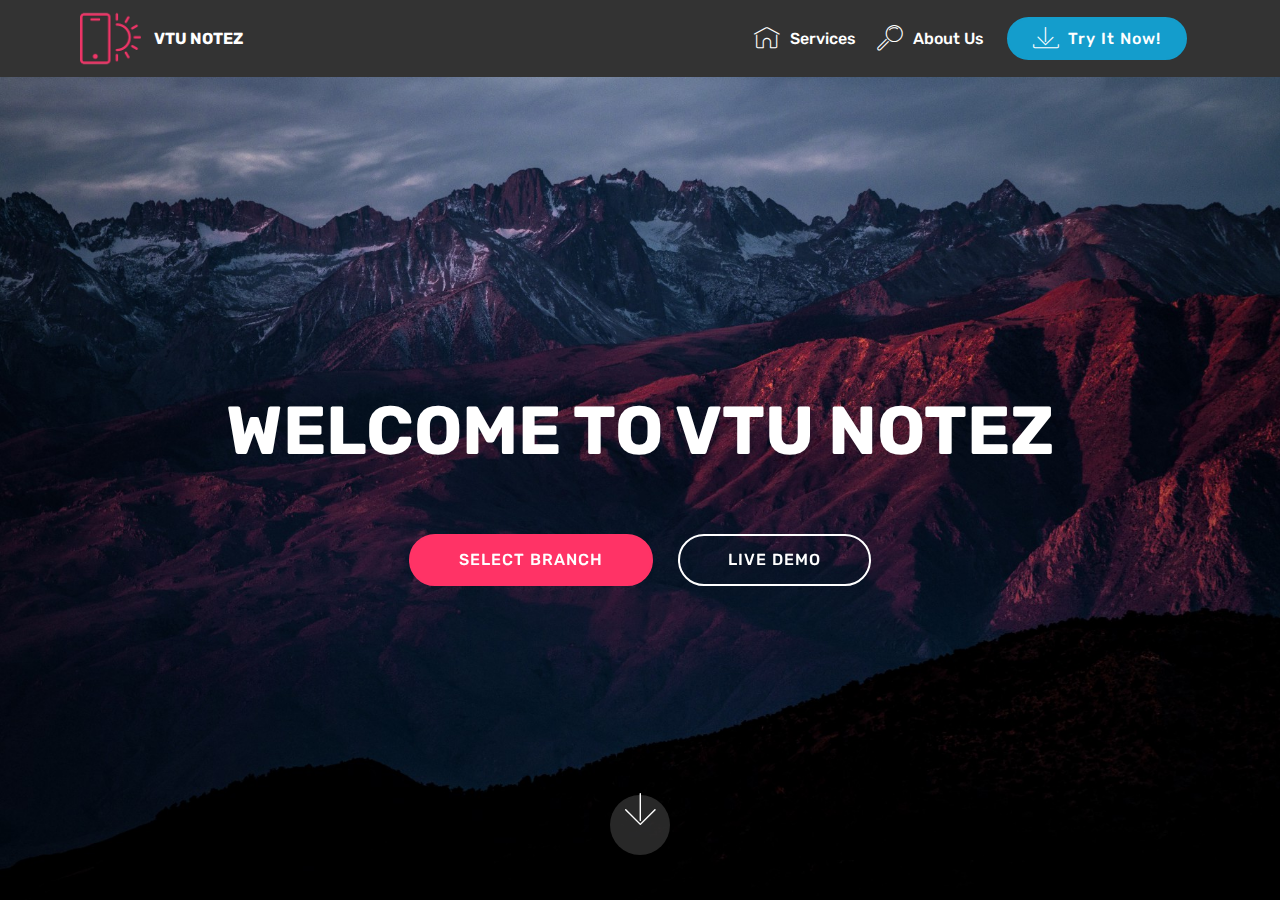
<file: index.html>
<!DOCTYPE html>
<html>
<head>
  <!-- Site made with Mobirise Website Builder v4.4.0, https://mobirise.com -->
  <meta charset="UTF-8">
  <meta http-equiv="X-UA-Compatible" content="IE=edge">
  <meta name="generator" content="Mobirise v4.4.0, mobirise.com">
  <meta name="viewport" content="width=device-width, initial-scale=1">
  <link rel="shortcut icon" href="assets/images/logo2.png" type="image/x-icon">
  <meta name="description" content="">
  <title>Home</title>
  <link rel="stylesheet" href="assets/web/assets/mobirise-icons/mobirise-icons.css">
  <link rel="stylesheet" href="assets/tether/tether.min.css">
  <link rel="stylesheet" href="assets/bootstrap/css/bootstrap.min.css">
  <link rel="stylesheet" href="assets/bootstrap/css/bootstrap-grid.min.css">
  <link rel="stylesheet" href="assets/bootstrap/css/bootstrap-reboot.min.css">
  <link rel="stylesheet" href="assets/dropdown/css/style.css">
  <link rel="stylesheet" href="assets/theme/css/style.css">
  <link rel="stylesheet" href="assets/mobirise/css/mbr-additional.css" type="text/css">
  
  
  
</head>
<body>
<section class="menu cid-qHzrGza7U2" once="menu" id="menu1-e" data-rv-view="165">

    

    <nav class="navbar navbar-expand beta-menu navbar-dropdown align-items-center navbar-fixed-top navbar-toggleable-sm">
        <button class="navbar-toggler navbar-toggler-right" type="button" data-toggle="collapse" data-target="#navbarSupportedContent" aria-controls="navbarSupportedContent" aria-expanded="false" aria-label="Toggle navigation">
            <div class="hamburger">
                <span></span>
                <span></span>
                <span></span>
                <span></span>
            </div>
        </button>
        <div class="menu-logo">
            <div class="navbar-brand">
                <span class="navbar-logo">
                    <a href="https://mobirise.com">
                         <img src="assets/images/logo2.png" alt="Mobirise" media-simple="true" style="height: 3.8rem;">
                    </a>
                </span>
                <span class="navbar-caption-wrap"><a class="navbar-caption text-white display-4" href="https://mobirise.com">VTU NOTEZ</a></span>
            </div>
        </div>
        <div class="collapse navbar-collapse" id="navbarSupportedContent">
            <ul class="navbar-nav nav-dropdown" data-app-modern-menu="true">
                <li class="nav-item">
                    <a class="nav-link link text-white display-4" href="https://mobirise.com">
                        <span class="mbri-home mbr-iconfont mbr-iconfont-btn"></span>
                        Services
                    </a>
                </li>
                <li class="nav-item">
                    <a class="nav-link link text-white display-4" href="https://mobirise.com">
                        <span class="mbri-search mbr-iconfont mbr-iconfont-btn"></span>
                        About Us
                    </a>
                </li>
            </ul>
            <div class="navbar-buttons mbr-section-btn">
                <a class="btn btn-sm btn-primary display-4" href="https://mobirise.com">
                    <span class="mbri-save mbr-iconfont mbr-iconfont-btn "></span>
                    Try It Now!
                </a>
            </div>
        </div>
    </nav>
</section>

<section class="engine"><a href="https://mobirise.co/f">free bootstrap builder</a></section><section class="cid-qHzrGzGpA4 mbr-fullscreen mbr-parallax-background" id="header2-f" data-rv-view="167">

    

    

    <div class="container align-center">
        <div class="row justify-content-md-center">
            <div class="mbr-white col-md-10">
                <h1 class="mbr-section-title mbr-bold pb-3 mbr-fonts-style display-1">
                    <br>WELCOME TO VTU NOTEZ</h1>
                
                <p class="mbr-text pb-3 mbr-fonts-style display-5"></p>
                <div class="mbr-section-btn"><a class="btn btn-md btn-secondary display-4" href="https://mobirise.com">SELECT BRANCH</a>
                    <a class="btn btn-md btn-white-outline display-4" href="https://mobirise.com">LIVE DEMO</a></div>
            </div>
        </div>
    </div>
    <div class="mbr-arrow hidden-sm-down" aria-hidden="true">
        <a href="#next">
            <i class="mbri-down mbr-iconfont"></i>
        </a>
    </div>
</section>


  <script src="assets/web/assets/jquery/jquery.min.js"></script>
  <script src="assets/popper/popper.min.js"></script>
  <script src="assets/tether/tether.min.js"></script>
  <script src="assets/bootstrap/js/bootstrap.min.js"></script>
  <script src="assets/smooth-scroll/smooth-scroll.js"></script>
  <script src="assets/dropdown/js/script.min.js"></script>
  <script src="assets/touch-swipe/jquery.touch-swipe.min.js"></script>
  <script src="assets/jarallax/jarallax.min.js"></script>
  <script src="assets/theme/js/script.js"></script>
  
  
</body>
</html>
</file>
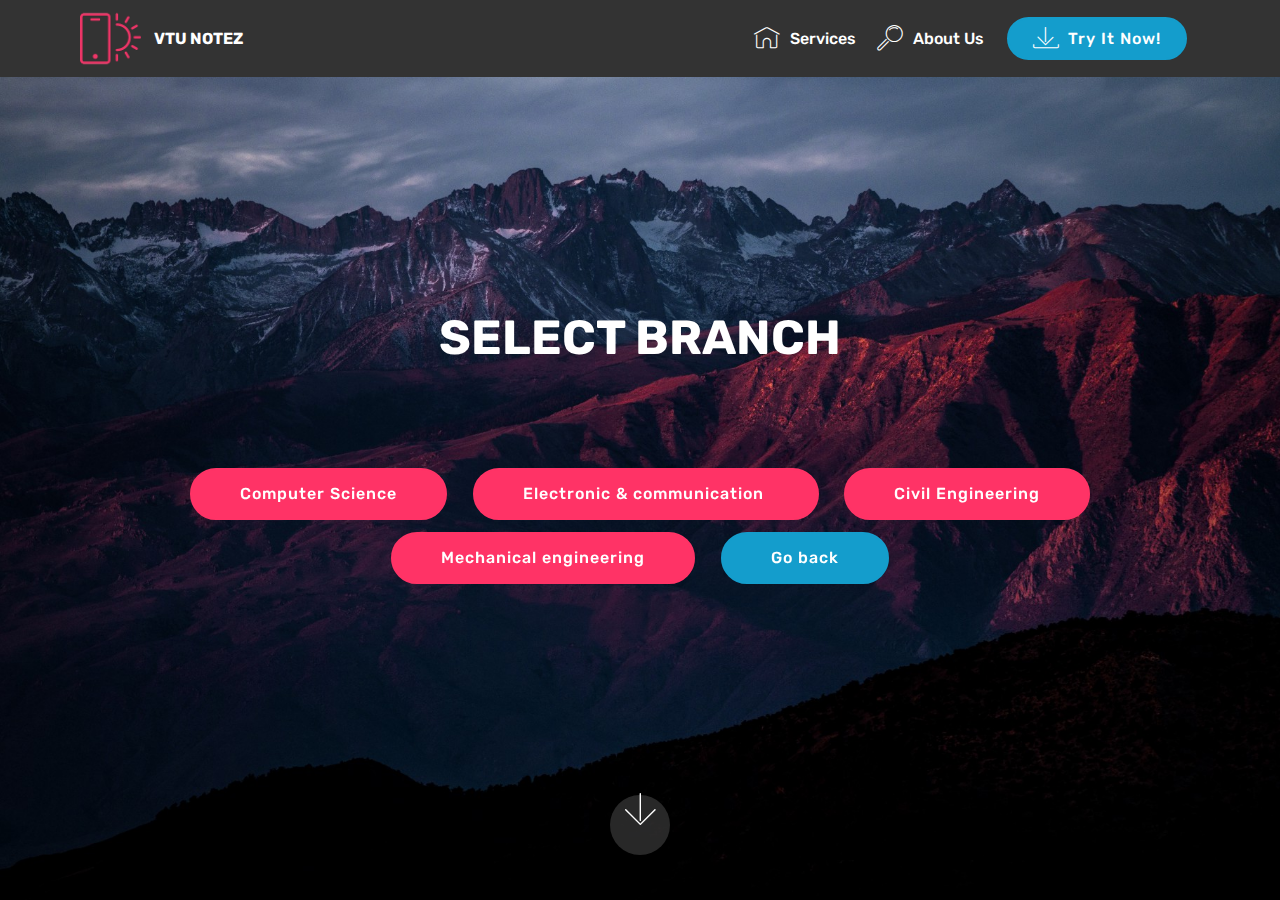
<file: page1.html>
<!DOCTYPE html>
<html>
<head>
  <!-- Site made with Mobirise Website Builder v4.4.0, https://mobirise.com -->
  <meta charset="UTF-8">
  <meta http-equiv="X-UA-Compatible" content="IE=edge">
  <meta name="generator" content="Mobirise v4.4.0, mobirise.com">
  <meta name="viewport" content="width=device-width, initial-scale=1">
  <link rel="shortcut icon" href="assets/images/logo2.png" type="image/x-icon">
  <meta name="description" content="Web Maker Description">
  <title>BRANCH</title>
  <link rel="stylesheet" href="assets/web/assets/mobirise-icons/mobirise-icons.css">
  <link rel="stylesheet" href="assets/tether/tether.min.css">
  <link rel="stylesheet" href="assets/bootstrap/css/bootstrap.min.css">
  <link rel="stylesheet" href="assets/bootstrap/css/bootstrap-grid.min.css">
  <link rel="stylesheet" href="assets/bootstrap/css/bootstrap-reboot.min.css">
  <link rel="stylesheet" href="assets/dropdown/css/style.css">
  <link rel="stylesheet" href="assets/theme/css/style.css">
  <link rel="stylesheet" href="assets/mobirise/css/mbr-additional.css" type="text/css">
  
  
  
</head>
<body>
<section class="menu cid-qHzrGza7U2" once="menu" id="menu1-h" data-rv-view="170">

    

    <nav class="navbar navbar-expand beta-menu navbar-dropdown align-items-center navbar-fixed-top navbar-toggleable-sm">
        <button class="navbar-toggler navbar-toggler-right" type="button" data-toggle="collapse" data-target="#navbarSupportedContent" aria-controls="navbarSupportedContent" aria-expanded="false" aria-label="Toggle navigation">
            <div class="hamburger">
                <span></span>
                <span></span>
                <span></span>
                <span></span>
            </div>
        </button>
        <div class="menu-logo">
            <div class="navbar-brand">
                <span class="navbar-logo">
                    <a href="https://mobirise.com">
                         <img src="assets/images/logo2.png" alt="Mobirise" media-simple="true" style="height: 3.8rem;">
                    </a>
                </span>
                <span class="navbar-caption-wrap"><a class="navbar-caption text-white display-4" href="https://mobirise.com">VTU NOTEZ</a></span>
            </div>
        </div>
        <div class="collapse navbar-collapse" id="navbarSupportedContent">
            <ul class="navbar-nav nav-dropdown" data-app-modern-menu="true">
                <li class="nav-item">
                    <a class="nav-link link text-white display-4" href="https://mobirise.com">
                        <span class="mbri-home mbr-iconfont mbr-iconfont-btn"></span>
                        Services
                    </a>
                </li>
                <li class="nav-item">
                    <a class="nav-link link text-white display-4" href="https://mobirise.com">
                        <span class="mbri-search mbr-iconfont mbr-iconfont-btn"></span>
                        About Us
                    </a>
                </li>
            </ul>
            <div class="navbar-buttons mbr-section-btn">
                <a class="btn btn-sm btn-primary display-4" href="https://mobirise.com">
                    <span class="mbri-save mbr-iconfont mbr-iconfont-btn "></span>
                    Try It Now!
                </a>
            </div>
        </div>
    </nav>
</section>

<section class="engine"><a href="https://mobirise.co/c">web site maker</a></section><section class="cid-qHztSk44cO mbr-fullscreen mbr-parallax-background" id="header2-k" data-rv-view="172">

    

    

    <div class="container align-center">
        <div class="row justify-content-md-center">
            <div class="mbr-white col-md-10">
                <h1 class="mbr-section-title mbr-bold pb-3 mbr-fonts-style display-2">SELECT BRANCH</h1>
                
                <p class="mbr-text pb-3 mbr-fonts-style display-5">&nbsp;</p>
                <div class="mbr-section-btn"><a class="btn btn-md btn-secondary display-4" href="page2.html">Computer Science</a> <a class="btn btn-md btn-secondary display-4" href="page3.html">Electronic &amp; communication&nbsp;</a> <a class="btn btn-md btn-secondary display-4" href="page4.html">Civil Engineering</a>
                    <a class="btn btn-md btn-secondary display-4" href="page5.html">Mechanical engineering</a> <a class="btn btn-md btn-primary display-4" href="index.html">Go back</a></div>
            </div>
        </div>
    </div>
    <div class="mbr-arrow hidden-sm-down" aria-hidden="true">
        <a href="#next">
            <i class="mbri-down mbr-iconfont"></i>
        </a>
    </div>
</section>


  <script src="assets/web/assets/jquery/jquery.min.js"></script>
  <script src="assets/popper/popper.min.js"></script>
  <script src="assets/tether/tether.min.js"></script>
  <script src="assets/bootstrap/js/bootstrap.min.js"></script>
  <script src="assets/smooth-scroll/smooth-scroll.js"></script>
  <script src="assets/dropdown/js/script.min.js"></script>
  <script src="assets/touch-swipe/jquery.touch-swipe.min.js"></script>
  <script src="assets/jarallax/jarallax.min.js"></script>
  <script src="assets/theme/js/script.js"></script>
  
  
</body>
</html>
</file>
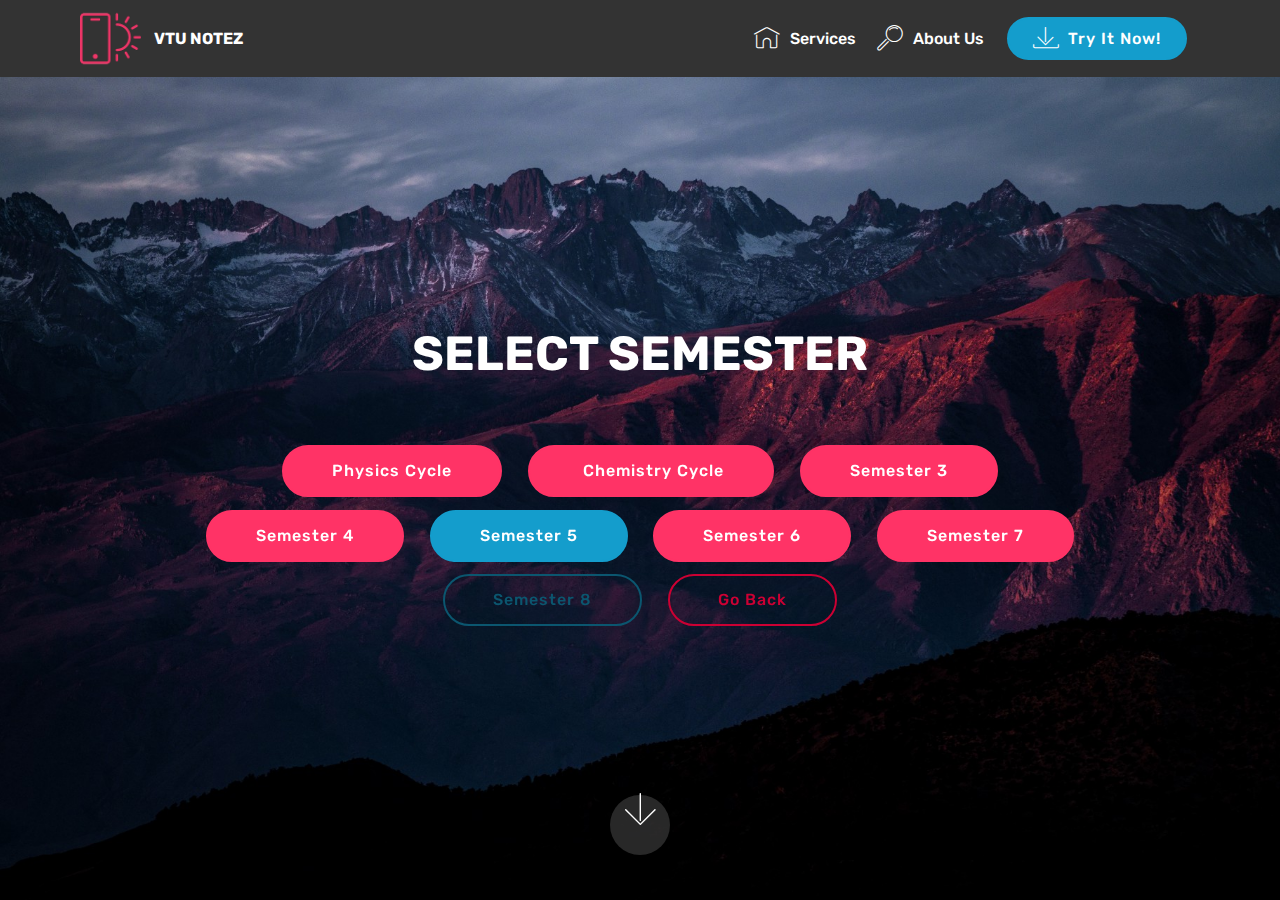
<file: page2.html>
<!DOCTYPE html>
<html>
<head>
  <!-- Site made with Mobirise Website Builder v4.4.0, https://mobirise.com -->
  <meta charset="UTF-8">
  <meta http-equiv="X-UA-Compatible" content="IE=edge">
  <meta name="generator" content="Mobirise v4.4.0, mobirise.com">
  <meta name="viewport" content="width=device-width, initial-scale=1">
  <link rel="shortcut icon" href="assets/images/logo2.png" type="image/x-icon">
  <meta name="description" content="Web Page Maker Description">
  <title>sem-&gt; computer science</title>
  <link rel="stylesheet" href="assets/web/assets/mobirise-icons/mobirise-icons.css">
  <link rel="stylesheet" href="assets/tether/tether.min.css">
  <link rel="stylesheet" href="assets/bootstrap/css/bootstrap.min.css">
  <link rel="stylesheet" href="assets/bootstrap/css/bootstrap-grid.min.css">
  <link rel="stylesheet" href="assets/bootstrap/css/bootstrap-reboot.min.css">
  <link rel="stylesheet" href="assets/dropdown/css/style.css">
  <link rel="stylesheet" href="assets/theme/css/style.css">
  <link rel="stylesheet" href="assets/mobirise/css/mbr-additional.css" type="text/css">
  
  
  
</head>
<body>
<section class="menu cid-qHzrGza7U2" once="menu" id="menu1-n" data-rv-view="175">

    

    <nav class="navbar navbar-expand beta-menu navbar-dropdown align-items-center navbar-fixed-top navbar-toggleable-sm">
        <button class="navbar-toggler navbar-toggler-right" type="button" data-toggle="collapse" data-target="#navbarSupportedContent" aria-controls="navbarSupportedContent" aria-expanded="false" aria-label="Toggle navigation">
            <div class="hamburger">
                <span></span>
                <span></span>
                <span></span>
                <span></span>
            </div>
        </button>
        <div class="menu-logo">
            <div class="navbar-brand">
                <span class="navbar-logo">
                    <a href="https://mobirise.com">
                         <img src="assets/images/logo2.png" alt="Mobirise" media-simple="true" style="height: 3.8rem;">
                    </a>
                </span>
                <span class="navbar-caption-wrap"><a class="navbar-caption text-white display-4" href="https://mobirise.com">VTU NOTEZ</a></span>
            </div>
        </div>
        <div class="collapse navbar-collapse" id="navbarSupportedContent">
            <ul class="navbar-nav nav-dropdown" data-app-modern-menu="true">
                <li class="nav-item">
                    <a class="nav-link link text-white display-4" href="https://mobirise.com">
                        <span class="mbri-home mbr-iconfont mbr-iconfont-btn"></span>
                        Services
                    </a>
                </li>
                <li class="nav-item">
                    <a class="nav-link link text-white display-4" href="https://mobirise.com">
                        <span class="mbri-search mbr-iconfont mbr-iconfont-btn"></span>
                        About Us
                    </a>
                </li>
            </ul>
            <div class="navbar-buttons mbr-section-btn">
                <a class="btn btn-sm btn-primary display-4" href="https://mobirise.com">
                    <span class="mbri-save mbr-iconfont mbr-iconfont-btn "></span>
                    Try It Now!
                </a>
            </div>
        </div>
    </nav>
</section>

<section class="engine"><a href="https://mobirise.co/h">make your own website</a></section><section class="cid-qHzzl4LTta mbr-fullscreen mbr-parallax-background" id="header2-q" data-rv-view="177">

    

    

    <div class="container align-center">
        <div class="row justify-content-md-center">
            <div class="mbr-white col-md-10">
                <h1 class="mbr-section-title mbr-bold pb-3 mbr-fonts-style display-2"><br>SELECT SEMESTER</h1>
                
                <p class="mbr-text pb-3 mbr-fonts-style display-5"></p>
                <div class="mbr-section-btn"><a class="btn btn-md btn-secondary display-4" href="assets/files/CSE-VII-OBJECT-ORIENTED-MODELING-AND-DESIGN-06CS71-NOTES.pdf">Physics Cycle</a> <a class="btn btn-md btn-secondary display-4" href="https://mobirise.com">&nbsp;Chemistry Cycle</a> <a class="btn btn-md btn-secondary display-4" href="https://mobirise.com">Semester 3</a> <a class="btn btn-md btn-secondary display-4" href="https://mobirise.com">Semester 4</a> <a class="btn btn-md btn-primary display-4" href="https://mobirise.com">Semester 5</a> <a class="btn btn-md btn-secondary display-4" href="https://mobirise.com">Semester 6</a> <a class="btn btn-md btn-secondary display-4" href="https://mobirise.com">Semester 7</a>
                    <a class="btn btn-md btn-primary-outline display-4" href="https://mobirise.com">Semester 8</a> <a class="btn btn-md btn-secondary-outline display-4" href="page1.html">Go Back</a></div>
            </div>
        </div>
    </div>
    <div class="mbr-arrow hidden-sm-down" aria-hidden="true">
        <a href="#next">
            <i class="mbri-down mbr-iconfont"></i>
        </a>
    </div>
</section>


  <script src="assets/web/assets/jquery/jquery.min.js"></script>
  <script src="assets/popper/popper.min.js"></script>
  <script src="assets/tether/tether.min.js"></script>
  <script src="assets/bootstrap/js/bootstrap.min.js"></script>
  <script src="assets/smooth-scroll/smooth-scroll.js"></script>
  <script src="assets/dropdown/js/script.min.js"></script>
  <script src="assets/touch-swipe/jquery.touch-swipe.min.js"></script>
  <script src="assets/jarallax/jarallax.min.js"></script>
  <script src="assets/theme/js/script.js"></script>
  
  
</body>
</html>
</file>
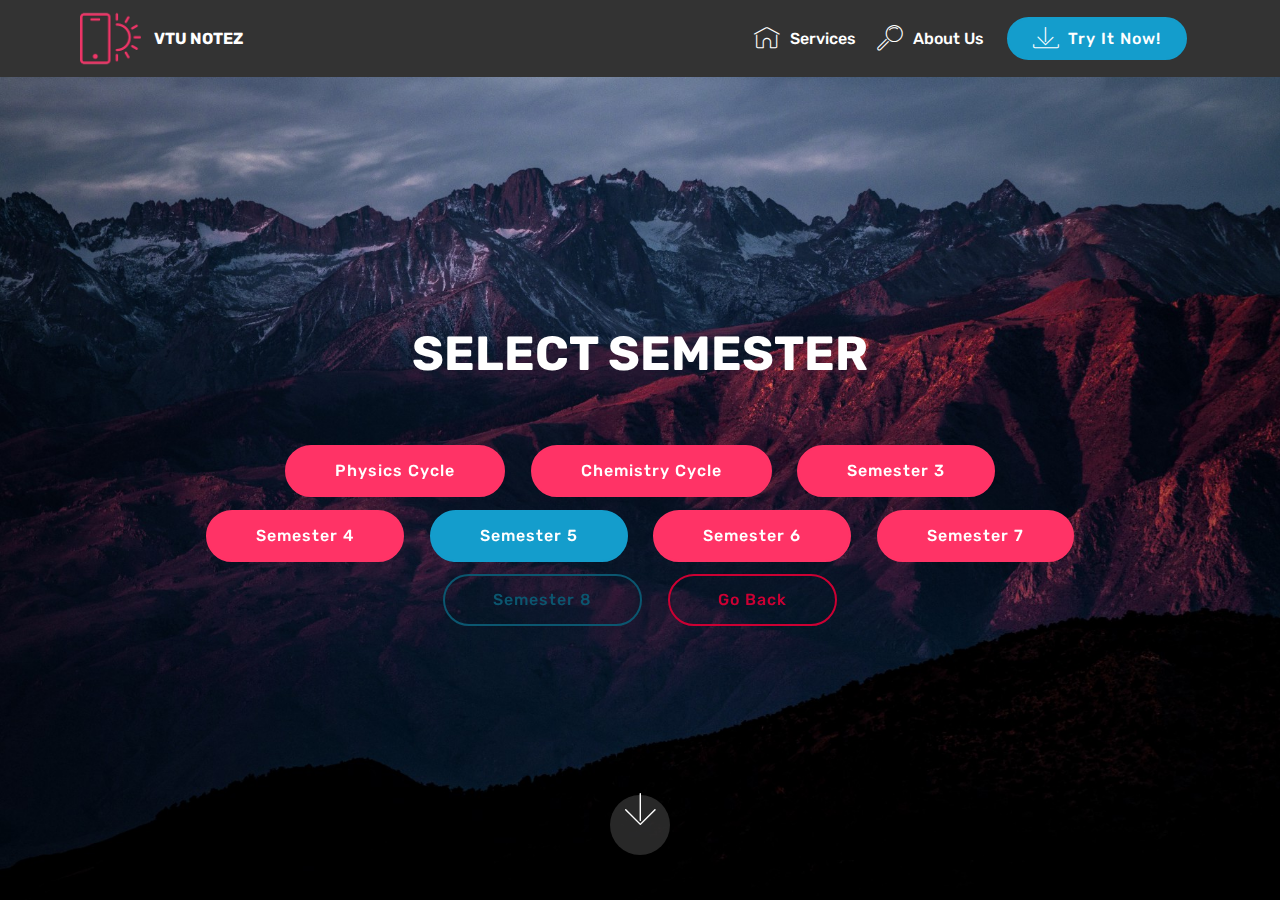
<file: page3.html>
<!DOCTYPE html>
<html>
<head>
  <!-- Site made with Mobirise Website Builder v4.4.0, https://mobirise.com -->
  <meta charset="UTF-8">
  <meta http-equiv="X-UA-Compatible" content="IE=edge">
  <meta name="generator" content="Mobirise v4.4.0, mobirise.com">
  <meta name="viewport" content="width=device-width, initial-scale=1">
  <link rel="shortcut icon" href="assets/images/logo2.png" type="image/x-icon">
  <meta name="description" content="Web Page Maker Description">
  <title>sem-&gt;electronics engineering</title>
  <link rel="stylesheet" href="assets/web/assets/mobirise-icons/mobirise-icons.css">
  <link rel="stylesheet" href="assets/tether/tether.min.css">
  <link rel="stylesheet" href="assets/bootstrap/css/bootstrap.min.css">
  <link rel="stylesheet" href="assets/bootstrap/css/bootstrap-grid.min.css">
  <link rel="stylesheet" href="assets/bootstrap/css/bootstrap-reboot.min.css">
  <link rel="stylesheet" href="assets/dropdown/css/style.css">
  <link rel="stylesheet" href="assets/theme/css/style.css">
  <link rel="stylesheet" href="assets/mobirise/css/mbr-additional.css" type="text/css">
  
  
  
</head>
<body>
<section class="menu cid-qHzrGza7U2" once="menu" id="menu1-r" data-rv-view="180">

    

    <nav class="navbar navbar-expand beta-menu navbar-dropdown align-items-center navbar-fixed-top navbar-toggleable-sm">
        <button class="navbar-toggler navbar-toggler-right" type="button" data-toggle="collapse" data-target="#navbarSupportedContent" aria-controls="navbarSupportedContent" aria-expanded="false" aria-label="Toggle navigation">
            <div class="hamburger">
                <span></span>
                <span></span>
                <span></span>
                <span></span>
            </div>
        </button>
        <div class="menu-logo">
            <div class="navbar-brand">
                <span class="navbar-logo">
                    <a href="https://mobirise.com">
                         <img src="assets/images/logo2.png" alt="Mobirise" media-simple="true" style="height: 3.8rem;">
                    </a>
                </span>
                <span class="navbar-caption-wrap"><a class="navbar-caption text-white display-4" href="https://mobirise.com">VTU NOTEZ</a></span>
            </div>
        </div>
        <div class="collapse navbar-collapse" id="navbarSupportedContent">
            <ul class="navbar-nav nav-dropdown" data-app-modern-menu="true">
                <li class="nav-item">
                    <a class="nav-link link text-white display-4" href="https://mobirise.com">
                        <span class="mbri-home mbr-iconfont mbr-iconfont-btn"></span>
                        Services
                    </a>
                </li>
                <li class="nav-item">
                    <a class="nav-link link text-white display-4" href="https://mobirise.com">
                        <span class="mbri-search mbr-iconfont mbr-iconfont-btn"></span>
                        About Us
                    </a>
                </li>
            </ul>
            <div class="navbar-buttons mbr-section-btn">
                <a class="btn btn-sm btn-primary display-4" href="https://mobirise.com">
                    <span class="mbri-save mbr-iconfont mbr-iconfont-btn "></span>
                    Try It Now!
                </a>
            </div>
        </div>
    </nav>
</section>

<section class="engine"><a href="https://mobirise.co/m">bootstrap table</a></section><section class="cid-qHzzl4LTta mbr-fullscreen mbr-parallax-background" id="header2-s" data-rv-view="182">

    

    

    <div class="container align-center">
        <div class="row justify-content-md-center">
            <div class="mbr-white col-md-10">
                <h1 class="mbr-section-title mbr-bold pb-3 mbr-fonts-style display-2"><br>SELECT SEMESTER</h1>
                
                <p class="mbr-text pb-3 mbr-fonts-style display-5"></p>
                <div class="mbr-section-btn"><a class="btn btn-md btn-secondary display-4" href="https://mobirise.com">Physics Cycle</a> <a class="btn btn-md btn-secondary display-4" href="https://mobirise.com">Chemistry Cycle</a> <a class="btn btn-md btn-secondary display-4" href="https://mobirise.com">Semester 3</a> <a class="btn btn-md btn-secondary display-4" href="https://mobirise.com">Semester 4</a> <a class="btn btn-md btn-primary display-4" href="https://mobirise.com">Semester 5</a> <a class="btn btn-md btn-secondary display-4" href="https://mobirise.com">Semester 6</a> <a class="btn btn-md btn-secondary display-4" href="https://mobirise.com">Semester 7</a>
                    <a class="btn btn-md btn-primary-outline display-4" href="https://mobirise.com">Semester 8</a> <a class="btn btn-md btn-secondary-outline display-4" href="page1.html">Go Back</a></div>
            </div>
        </div>
    </div>
    <div class="mbr-arrow hidden-sm-down" aria-hidden="true">
        <a href="#next">
            <i class="mbri-down mbr-iconfont"></i>
        </a>
    </div>
</section>


  <script src="assets/web/assets/jquery/jquery.min.js"></script>
  <script src="assets/popper/popper.min.js"></script>
  <script src="assets/tether/tether.min.js"></script>
  <script src="assets/bootstrap/js/bootstrap.min.js"></script>
  <script src="assets/smooth-scroll/smooth-scroll.js"></script>
  <script src="assets/dropdown/js/script.min.js"></script>
  <script src="assets/touch-swipe/jquery.touch-swipe.min.js"></script>
  <script src="assets/jarallax/jarallax.min.js"></script>
  <script src="assets/theme/js/script.js"></script>
  
  
</body>
</html>
</file>
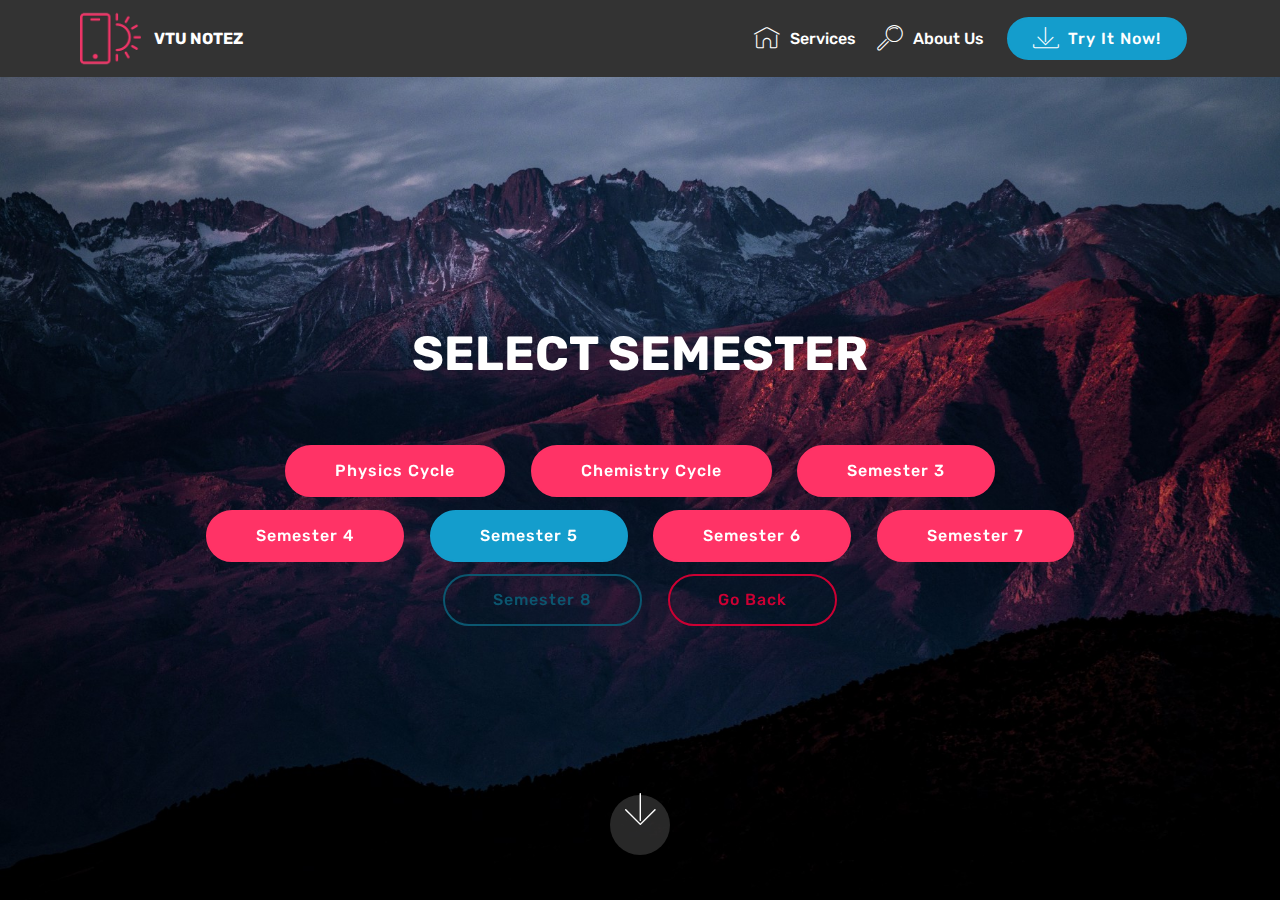
<file: page4.html>
<!DOCTYPE html>
<html>
<head>
  <!-- Site made with Mobirise Website Builder v4.4.0, https://mobirise.com -->
  <meta charset="UTF-8">
  <meta http-equiv="X-UA-Compatible" content="IE=edge">
  <meta name="generator" content="Mobirise v4.4.0, mobirise.com">
  <meta name="viewport" content="width=device-width, initial-scale=1">
  <link rel="shortcut icon" href="assets/images/logo2.png" type="image/x-icon">
  <meta name="description" content="Web Page Maker Description">
  <title>sem-&gt;civil engineering</title>
  <link rel="stylesheet" href="assets/web/assets/mobirise-icons/mobirise-icons.css">
  <link rel="stylesheet" href="assets/tether/tether.min.css">
  <link rel="stylesheet" href="assets/bootstrap/css/bootstrap.min.css">
  <link rel="stylesheet" href="assets/bootstrap/css/bootstrap-grid.min.css">
  <link rel="stylesheet" href="assets/bootstrap/css/bootstrap-reboot.min.css">
  <link rel="stylesheet" href="assets/dropdown/css/style.css">
  <link rel="stylesheet" href="assets/theme/css/style.css">
  <link rel="stylesheet" href="assets/mobirise/css/mbr-additional.css" type="text/css">
  
  
  
</head>
<body>
<section class="menu cid-qHzrGza7U2" once="menu" id="menu1-t" data-rv-view="185">

    

    <nav class="navbar navbar-expand beta-menu navbar-dropdown align-items-center navbar-fixed-top navbar-toggleable-sm">
        <button class="navbar-toggler navbar-toggler-right" type="button" data-toggle="collapse" data-target="#navbarSupportedContent" aria-controls="navbarSupportedContent" aria-expanded="false" aria-label="Toggle navigation">
            <div class="hamburger">
                <span></span>
                <span></span>
                <span></span>
                <span></span>
            </div>
        </button>
        <div class="menu-logo">
            <div class="navbar-brand">
                <span class="navbar-logo">
                    <a href="https://mobirise.com">
                         <img src="assets/images/logo2.png" alt="Mobirise" media-simple="true" style="height: 3.8rem;">
                    </a>
                </span>
                <span class="navbar-caption-wrap"><a class="navbar-caption text-white display-4" href="https://mobirise.com">VTU NOTEZ</a></span>
            </div>
        </div>
        <div class="collapse navbar-collapse" id="navbarSupportedContent">
            <ul class="navbar-nav nav-dropdown" data-app-modern-menu="true">
                <li class="nav-item">
                    <a class="nav-link link text-white display-4" href="https://mobirise.com">
                        <span class="mbri-home mbr-iconfont mbr-iconfont-btn"></span>
                        Services
                    </a>
                </li>
                <li class="nav-item">
                    <a class="nav-link link text-white display-4" href="https://mobirise.com">
                        <span class="mbri-search mbr-iconfont mbr-iconfont-btn"></span>
                        About Us
                    </a>
                </li>
            </ul>
            <div class="navbar-buttons mbr-section-btn">
                <a class="btn btn-sm btn-primary display-4" href="https://mobirise.com">
                    <span class="mbri-save mbr-iconfont mbr-iconfont-btn "></span>
                    Try It Now!
                </a>
            </div>
        </div>
    </nav>
</section>

<section class="engine"><a href="https://mobirise.co/e">website maker software</a></section><section class="cid-qHzzl4LTta mbr-fullscreen mbr-parallax-background" id="header2-u" data-rv-view="187">

    

    

    <div class="container align-center">
        <div class="row justify-content-md-center">
            <div class="mbr-white col-md-10">
                <h1 class="mbr-section-title mbr-bold pb-3 mbr-fonts-style display-2"><br>SELECT SEMESTER</h1>
                
                <p class="mbr-text pb-3 mbr-fonts-style display-5"></p>
                <div class="mbr-section-btn"><a class="btn btn-md btn-secondary display-4" href="https://mobirise.com">Physics Cycle</a> <a class="btn btn-md btn-secondary display-4" href="https://mobirise.com">Chemistry Cycle</a> <a class="btn btn-md btn-secondary display-4" href="https://mobirise.com">Semester 3</a> <a class="btn btn-md btn-secondary display-4" href="https://mobirise.com">Semester 4</a> <a class="btn btn-md btn-primary display-4" href="https://mobirise.com">Semester 5</a> <a class="btn btn-md btn-secondary display-4" href="https://mobirise.com">Semester 6</a> <a class="btn btn-md btn-secondary display-4" href="https://mobirise.com">Semester 7</a>
                    <a class="btn btn-md btn-primary-outline display-4" href="https://mobirise.com">Semester 8</a> <a class="btn btn-md btn-secondary-outline display-4" href="page1.html">Go Back</a></div>
            </div>
        </div>
    </div>
    <div class="mbr-arrow hidden-sm-down" aria-hidden="true">
        <a href="#next">
            <i class="mbri-down mbr-iconfont"></i>
        </a>
    </div>
</section>


  <script src="assets/web/assets/jquery/jquery.min.js"></script>
  <script src="assets/popper/popper.min.js"></script>
  <script src="assets/tether/tether.min.js"></script>
  <script src="assets/bootstrap/js/bootstrap.min.js"></script>
  <script src="assets/smooth-scroll/smooth-scroll.js"></script>
  <script src="assets/dropdown/js/script.min.js"></script>
  <script src="assets/touch-swipe/jquery.touch-swipe.min.js"></script>
  <script src="assets/jarallax/jarallax.min.js"></script>
  <script src="assets/theme/js/script.js"></script>
  
  
</body>
</html>
</file>
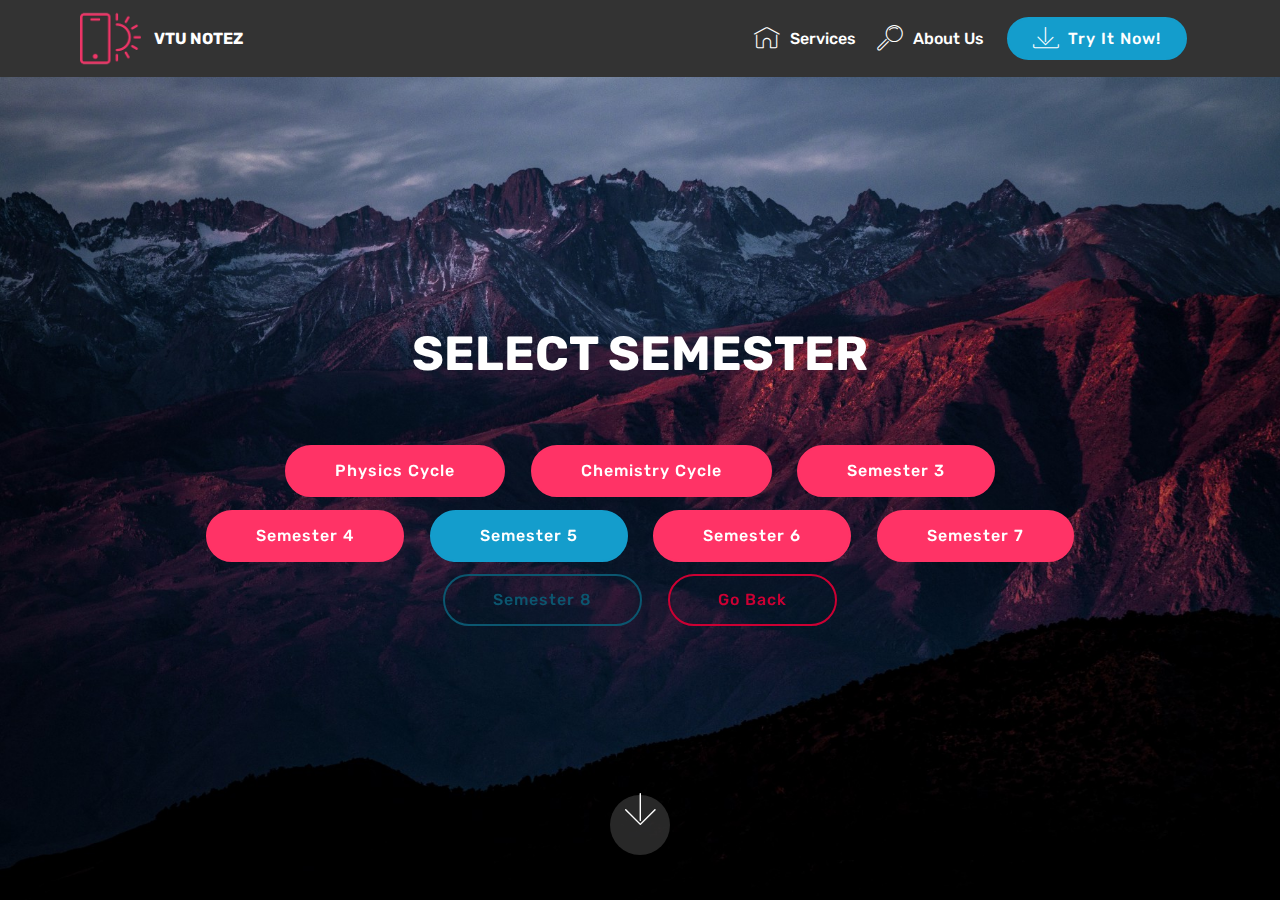
<file: page5.html>
<!DOCTYPE html>
<html>
<head>
  <!-- Site made with Mobirise Website Builder v4.4.0, https://mobirise.com -->
  <meta charset="UTF-8">
  <meta http-equiv="X-UA-Compatible" content="IE=edge">
  <meta name="generator" content="Mobirise v4.4.0, mobirise.com">
  <meta name="viewport" content="width=device-width, initial-scale=1">
  <link rel="shortcut icon" href="assets/images/logo2.png" type="image/x-icon">
  <meta name="description" content="Web Page Maker Description">
  <title>sem-&gt;mechanical engineering</title>
  <link rel="stylesheet" href="assets/web/assets/mobirise-icons/mobirise-icons.css">
  <link rel="stylesheet" href="assets/tether/tether.min.css">
  <link rel="stylesheet" href="assets/bootstrap/css/bootstrap.min.css">
  <link rel="stylesheet" href="assets/bootstrap/css/bootstrap-grid.min.css">
  <link rel="stylesheet" href="assets/bootstrap/css/bootstrap-reboot.min.css">
  <link rel="stylesheet" href="assets/dropdown/css/style.css">
  <link rel="stylesheet" href="assets/theme/css/style.css">
  <link rel="stylesheet" href="assets/mobirise/css/mbr-additional.css" type="text/css">
  
  
  
</head>
<body>
<section class="menu cid-qHzrGza7U2" once="menu" id="menu1-v" data-rv-view="190">

    

    <nav class="navbar navbar-expand beta-menu navbar-dropdown align-items-center navbar-fixed-top navbar-toggleable-sm">
        <button class="navbar-toggler navbar-toggler-right" type="button" data-toggle="collapse" data-target="#navbarSupportedContent" aria-controls="navbarSupportedContent" aria-expanded="false" aria-label="Toggle navigation">
            <div class="hamburger">
                <span></span>
                <span></span>
                <span></span>
                <span></span>
            </div>
        </button>
        <div class="menu-logo">
            <div class="navbar-brand">
                <span class="navbar-logo">
                    <a href="https://mobirise.com">
                         <img src="assets/images/logo2.png" alt="Mobirise" media-simple="true" style="height: 3.8rem;">
                    </a>
                </span>
                <span class="navbar-caption-wrap"><a class="navbar-caption text-white display-4" href="https://mobirise.com">VTU NOTEZ</a></span>
            </div>
        </div>
        <div class="collapse navbar-collapse" id="navbarSupportedContent">
            <ul class="navbar-nav nav-dropdown" data-app-modern-menu="true">
                <li class="nav-item">
                    <a class="nav-link link text-white display-4" href="https://mobirise.com">
                        <span class="mbri-home mbr-iconfont mbr-iconfont-btn"></span>
                        Services
                    </a>
                </li>
                <li class="nav-item">
                    <a class="nav-link link text-white display-4" href="https://mobirise.com">
                        <span class="mbri-search mbr-iconfont mbr-iconfont-btn"></span>
                        About Us
                    </a>
                </li>
            </ul>
            <div class="navbar-buttons mbr-section-btn">
                <a class="btn btn-sm btn-primary display-4" href="https://mobirise.com">
                    <span class="mbri-save mbr-iconfont mbr-iconfont-btn "></span>
                    Try It Now!
                </a>
            </div>
        </div>
    </nav>
</section>

<section class="engine"><a href="https://mobirise.co/i">how to build a website for free</a></section><section class="cid-qHzzl4LTta mbr-fullscreen mbr-parallax-background" id="header2-w" data-rv-view="192">

    

    

    <div class="container align-center">
        <div class="row justify-content-md-center">
            <div class="mbr-white col-md-10">
                <h1 class="mbr-section-title mbr-bold pb-3 mbr-fonts-style display-2"><br>SELECT SEMESTER</h1>
                
                <p class="mbr-text pb-3 mbr-fonts-style display-5"></p>
                <div class="mbr-section-btn"><a class="btn btn-md btn-secondary display-4" href="https://mobirise.com">Physics Cycle</a> <a class="btn btn-md btn-secondary display-4" href="https://mobirise.com">Chemistry Cycle</a> <a class="btn btn-md btn-secondary display-4" href="https://mobirise.com">Semester 3</a> <a class="btn btn-md btn-secondary display-4" href="https://mobirise.com">Semester 4</a> <a class="btn btn-md btn-primary display-4" href="https://mobirise.com">Semester 5</a> <a class="btn btn-md btn-secondary display-4" href="https://mobirise.com">Semester 6</a> <a class="btn btn-md btn-secondary display-4" href="https://mobirise.com">Semester 7</a>
                    <a class="btn btn-md btn-primary-outline display-4" href="https://mobirise.com">Semester 8</a> <a class="btn btn-md btn-secondary-outline display-4" href="page1.html">Go Back</a></div>
            </div>
        </div>
    </div>
    <div class="mbr-arrow hidden-sm-down" aria-hidden="true">
        <a href="#next">
            <i class="mbri-down mbr-iconfont"></i>
        </a>
    </div>
</section>


  <script src="assets/web/assets/jquery/jquery.min.js"></script>
  <script src="assets/popper/popper.min.js"></script>
  <script src="assets/tether/tether.min.js"></script>
  <script src="assets/bootstrap/js/bootstrap.min.js"></script>
  <script src="assets/smooth-scroll/smooth-scroll.js"></script>
  <script src="assets/dropdown/js/script.min.js"></script>
  <script src="assets/touch-swipe/jquery.touch-swipe.min.js"></script>
  <script src="assets/jarallax/jarallax.min.js"></script>
  <script src="assets/theme/js/script.js"></script>
  
  
</body>
</html>
</file>
<file: assets/web/assets/mobirise-icons/mobirise-icons.css>
@font-face {
  font-family: 'MobiriseIcons';
  src:  url('mobirise-icons.eot?spat4u');
  src:  url('mobirise-icons.eot?spat4u#iefix') format('embedded-opentype'),
    url('mobirise-icons.ttf?spat4u') format('truetype'),
    url('mobirise-icons.woff?spat4u') format('woff'),
    url('mobirise-icons.svg?spat4u#MobiriseIcons') format('svg');
  font-weight: normal;
  font-style: normal;
}

[class^="mbri-"], [class*=" mbri-"] {
  /* use !important to prevent issues with browser extensions that change fonts */
  font-family: MobiriseIcons !important;
  speak: none;
  font-style: normal;
  font-weight: normal;
  font-variant: normal;
  text-transform: none;
  line-height: 1;

  /* Better Font Rendering =========== */
  -webkit-font-smoothing: antialiased;
  -moz-osx-font-smoothing: grayscale;
}

.mbri-add-submenu:before {
  content: "\e900";
}
.mbri-alert:before {
  content: "\e901";
}
.mbri-align-center:before {
  content: "\e902";
}
.mbri-align-justify:before {
  content: "\e903";
}
.mbri-align-left:before {
  content: "\e904";
}
.mbri-align-right:before {
  content: "\e905";
}
.mbri-android:before {
  content: "\e906";
}
.mbri-apple:before {
  content: "\e907";
}
.mbri-arrow-down:before {
  content: "\e908";
}
.mbri-arrow-next:before {
  content: "\e909";
}
.mbri-arrow-prev:before {
  content: "\e90a";
}
.mbri-arrow-up:before {
  content: "\e90b";
}
.mbri-bold:before {
  content: "\e90c";
}
.mbri-bookmark:before {
  content: "\e90d";
}
.mbri-bootstrap:before {
  content: "\e90e";
}
.mbri-briefcase:before {
  content: "\e90f";
}
.mbri-browse:before {
  content: "\e910";
}
.mbri-bulleted-list:before {
  content: "\e911";
}
.mbri-calendar:before {
  content: "\e912";
}
.mbri-camera:before {
  content: "\e913";
}
.mbri-cart-add:before {
  content: "\e914";
}
.mbri-cart-full:before {
  content: "\e915";
}
.mbri-cash:before {
  content: "\e916";
}
.mbri-change-style:before {
  content: "\e917";
}
.mbri-chat:before {
  content: "\e918";
}
.mbri-clock:before {
  content: "\e919";
}
.mbri-close:before {
  content: "\e91a";
}
.mbri-cloud:before {
  content: "\e91b";
}
.mbri-code:before {
  content: "\e91c";
}
.mbri-contact-form:before {
  content: "\e91d";
}
.mbri-credit-card:before {
  content: "\e91e";
}
.mbri-cursor-click:before {
  content: "\e91f";
}
.mbri-cust-feedback:before {
  content: "\e920";
}
.mbri-database:before {
  content: "\e921";
}
.mbri-delivery:before {
  content: "\e922";
}
.mbri-desktop:before {
  content: "\e923";
}
.mbri-devices:before {
  content: "\e924";
}
.mbri-down:before {
  content: "\e925";
}
.mbri-download:before {
  content: "\e989";
}
.mbri-drag-n-drop:before {
  content: "\e927";
}
.mbri-drag-n-drop2:before {
  content: "\e928";
}
.mbri-edit:before {
  content: "\e929";
}
.mbri-edit2:before {
  content: "\e92a";
}
.mbri-error:before {
  content: "\e92b";
}
.mbri-extension:before {
  content: "\e92c";
}
.mbri-features:before {
  content: "\e92d";
}
.mbri-file:before {
  content: "\e92e";
}
.mbri-flag:before {
  content: "\e92f";
}
.mbri-folder:before {
  content: "\e930";
}
.mbri-gift:before {
  content: "\e931";
}
.mbri-github:before {
  content: "\e932";
}
.mbri-globe:before {
  content: "\e933";
}
.mbri-globe-2:before {
  content: "\e934";
}
.mbri-growing-chart:before {
  content: "\e935";
}
.mbri-hearth:before {
  content: "\e936";
}
.mbri-help:before {
  content: "\e937";
}
.mbri-home:before {
  content: "\e938";
}
.mbri-hot-cup:before {
  content: "\e939";
}
.mbri-idea:before {
  content: "\e93a";
}
.mbri-image-gallery:before {
  content: "\e93b";
}
.mbri-image-slider:before {
  content: "\e93c";
}
.mbri-info:before {
  content: "\e93d";
}
.mbri-italic:before {
  content: "\e93e";
}
.mbri-key:before {
  content: "\e93f";
}
.mbri-laptop:before {
  content: "\e940";
}
.mbri-layers:before {
  content: "\e941";
}
.mbri-left-right:before {
  content: "\e942";
}
.mbri-left:before {
  content: "\e943";
}
.mbri-letter:before {
  content: "\e944";
}
.mbri-like:before {
  content: "\e945";
}
.mbri-link:before {
  content: "\e946";
}
.mbri-lock:before {
  content: "\e947";
}
.mbri-login:before {
  content: "\e948";
}
.mbri-logout:before {
  content: "\e949";
}
.mbri-magic-stick:before {
  content: "\e94a";
}
.mbri-map-pin:before {
  content: "\e94b";
}
.mbri-menu:before {
  content: "\e94c";
}
.mbri-mobile:before {
  content: "\e94d";
}
.mbri-mobile2:before {
  content: "\e94e";
}
.mbri-mobirise:before {
  content: "\e94f";
}
.mbri-more-horizontal:before {
  content: "\e950";
}
.mbri-more-vertical:before {
  content: "\e951";
}
.mbri-music:before {
  content: "\e952";
}
.mbri-new-file:before {
  content: "\e953";
}
.mbri-numbered-list:before {
  content: "\e954";
}
.mbri-opened-folder:before {
  content: "\e955";
}
.mbri-pages:before {
  content: "\e956";
}
.mbri-paper-plane:before {
  content: "\e957";
}
.mbri-paperclip:before {
  content: "\e958";
}
.mbri-photo:before {
  content: "\e959";
}
.mbri-photos:before {
  content: "\e95a";
}
.mbri-pin:before {
  content: "\e95b";
}
.mbri-play:before {
  content: "\e95c";
}
.mbri-plus:before {
  content: "\e95d";
}
.mbri-preview:before {
  content: "\e95e";
}
.mbri-print:before {
  content: "\e95f";
}
.mbri-protect:before {
  content: "\e960";
}
.mbri-question:before {
  content: "\e961";
}
.mbri-quote-left:before {
  content: "\e962";
}
.mbri-quote-right:before {
  content: "\e963";
}
.mbri-refresh:before {
  content: "\e964";
}
.mbri-responsive:before {
  content: "\e965";
}
.mbri-right:before {
  content: "\e966";
}
.mbri-rocket:before {
  content: "\e967";
}
.mbri-sad-face:before {
  content: "\e968";
}
.mbri-sale:before {
  content: "\e969";
}
.mbri-save:before {
  content: "\e96a";
}
.mbri-search:before {
  content: "\e96b";
}
.mbri-setting:before {
  content: "\e96c";
}
.mbri-setting2:before {
  content: "\e96d";
}
.mbri-setting3:before {
  content: "\e96e";
}
.mbri-share:before {
  content: "\e96f";
}
.mbri-shopping-bag:before {
  content: "\e970";
}
.mbri-shopping-basket:before {
  content: "\e971";
}
.mbri-shopping-cart:before {
  content: "\e972";
}
.mbri-sites:before {
  content: "\e973";
}
.mbri-smile-face:before {
  content: "\e974";
}
.mbri-speed:before {
  content: "\e975";
}
.mbri-star:before {
  content: "\e976";
}
.mbri-success:before {
  content: "\e977";
}
.mbri-sun:before {
  content: "\e978";
}
.mbri-sun2:before {
  content: "\e979";
}
.mbri-tablet:before {
  content: "\e97a";
}
.mbri-tablet-vertical:before {
  content: "\e97b";
}
.mbri-target:before {
  content: "\e97c";
}
.mbri-timer:before {
  content: "\e97d";
}
.mbri-to-ftp:before {
  content: "\e97e";
}
.mbri-to-local-drive:before {
  content: "\e97f";
}
.mbri-touch-swipe:before {
  content: "\e980";
}
.mbri-touch:before {
  content: "\e981";
}
.mbri-trash:before {
  content: "\e982";
}
.mbri-underline:before {
  content: "\e983";
}
.mbri-unlink:before {
  content: "\e984";
}
.mbri-unlock:before {
  content: "\e985";
}
.mbri-up-down:before {
  content: "\e986";
}
.mbri-up:before {
  content: "\e987";
}
.mbri-update:before {
  content: "\e988";
}
.mbri-upload:before {
 content: "\e926"; 
}
.mbri-user:before {
  content: "\e98a";
}
.mbri-user2:before {
  content: "\e98b";
}
.mbri-users:before {
  content: "\e98c";
}
.mbri-video:before {
  content: "\e98d";
}
.mbri-video-play:before {
  content: "\e98e";
}
.mbri-watch:before {
  content: "\e98f";
}
.mbri-website-theme:before {
  content: "\e990";
}
.mbri-wifi:before {
  content: "\e991";
}
.mbri-windows:before {
  content: "\e992";
}
.mbri-zoom-out:before {
  content: "\e993";
}
.mbri-redo:before {
  content: "\e994";
}
.mbri-undo:before {
  content: "\e995";
}
</file>
<file: assets/dropdown/css/style.css>
.navbar-dropdown {
  left: 0;
  padding: 0;
  position: absolute;
  right: 0;
  top: 0;
  transition: all 0.45s ease;
  z-index: 1030;
  background: #282828; }
  .navbar-dropdown .navbar-logo {
    margin-right: 0.8rem;
    transition: margin 0.3s ease-in-out;
    vertical-align: middle; }
    .navbar-dropdown .navbar-logo img {
      height: 3.125rem;
      transition: all 0.3s ease-in-out; }
    .navbar-dropdown .navbar-logo.mbr-iconfont {
      font-size: 3.125rem;
      line-height: 3.125rem; }
  .navbar-dropdown .navbar-caption {
    font-weight: 700;
    white-space: normal;
    vertical-align: -4px;
    line-height: 3.125rem !important; }
    .navbar-dropdown .navbar-caption, .navbar-dropdown .navbar-caption:hover {
      color: inherit;
      text-decoration: none; }
  .navbar-dropdown .mbr-iconfont + .navbar-caption {
    vertical-align: -1px; }
  .navbar-dropdown.navbar-fixed-top {
    position: fixed; }
  .navbar-dropdown .navbar-brand span {
    vertical-align: -4px; }
  .navbar-dropdown.bg-color.transparent {
    background: none; }
  .navbar-dropdown.navbar-short .navbar-brand {
    padding: 0.625rem 0; }
    .navbar-dropdown.navbar-short .navbar-brand span {
      vertical-align: -1px; }
  .navbar-dropdown.navbar-short .navbar-caption {
    line-height: 2.375rem !important;
    vertical-align: -2px; }
  .navbar-dropdown.navbar-short .navbar-logo {
    margin-right: 0.5rem; }
    .navbar-dropdown.navbar-short .navbar-logo img {
      height: 2.375rem; }
    .navbar-dropdown.navbar-short .navbar-logo.mbr-iconfont {
      font-size: 2.375rem;
      line-height: 2.375rem; }
  .navbar-dropdown.navbar-short .mbr-table-cell {
    height: 3.625rem; }
  .navbar-dropdown .navbar-close {
    left: 0.6875rem;
    position: fixed;
    top: 0.75rem;
    z-index: 1000; }
  .navbar-dropdown .hamburger-icon {
    content: "";
    display: inline-block;
    vertical-align: middle;
    width: 16px;
    -webkit-box-shadow: 0 -6px 0 1px #282828,0 0 0 1px #282828,0 6px 0 1px #282828;
    -moz-box-shadow: 0 -6px 0 1px #282828,0 0 0 1px #282828,0 6px 0 1px #282828;
    box-shadow: 0 -6px 0 1px #282828,0 0 0 1px #282828,0 6px 0 1px #282828; }

.dropdown-menu .dropdown-toggle[data-toggle="dropdown-submenu"]::after {
  border-bottom: 0.35em solid transparent;
  border-left: 0.35em solid;
  border-right: 0;
  border-top: 0.35em solid transparent;
  margin-left: 0.3rem; }

.dropdown-menu .dropdown-item:focus {
  outline: 0; }

.nav-dropdown {
  font-size: 0.75rem;
  font-weight: 500;
  height: auto !important; }
  .nav-dropdown .nav-btn {
    padding-left: 1rem; }
  .nav-dropdown .link {
    margin: .667em 1.667em;
    font-weight: 500;
    padding: 0;
    transition: color .2s ease-in-out; }
    .nav-dropdown .link.dropdown-toggle {
      margin-right: 2.583em; }
      .nav-dropdown .link.dropdown-toggle::after {
        margin-left: .25rem;
        border-top: 0.35em solid;
        border-right: 0.35em solid transparent;
        border-left: 0.35em solid transparent;
        border-bottom: 0; }
      .nav-dropdown .link.dropdown-toggle[aria-expanded="true"] {
        margin: 0;
        padding: 0.667em 3.263em  0.667em 1.667em; }
  .nav-dropdown .link::after,
  .nav-dropdown .dropdown-item::after {
    color: inherit; }
  .nav-dropdown .btn {
    font-size: 0.75rem;
    font-weight: 700;
    letter-spacing: 0;
    margin-bottom: 0;
    padding-left: 1.25rem;
    padding-right: 1.25rem; }
  .nav-dropdown .dropdown-menu {
    border-radius: 0;
    border: 0;
    left: 0;
    margin: 0;
    padding-bottom: 1.25rem;
    padding-top: 1.25rem;
    position: relative; }
  .nav-dropdown .dropdown-submenu {
    margin-left: 0.125rem;
    top: 0; }
  .nav-dropdown .dropdown-item {
    font-weight: 500;
    line-height: 2;
    padding: 0.3846em 4.615em 0.3846em 1.5385em;
    position: relative;
    transition: color .2s ease-in-out, background-color .2s ease-in-out; }
    .nav-dropdown .dropdown-item::after {
      margin-top: -0.3077em;
      position: absolute;
      right: 1.1538em;
      top: 50%; }
    .nav-dropdown .dropdown-item:focus, .nav-dropdown .dropdown-item:hover {
      background: none; }

@media (max-width: 767px) {
  .nav-dropdown.navbar-toggleable-sm {
    bottom: 0;
    display: none;
    left: 0;
    overflow-x: hidden;
    position: fixed;
    top: 0;
    transform: translateX(-100%);
    -ms-transform: translateX(-100%);
    -webkit-transform: translateX(-100%);
    width: 18.75rem;
    z-index: 999; } }
.nav-dropdown.navbar-toggleable-xl {
  bottom: 0;
  display: none;
  left: 0;
  overflow-x: hidden;
  position: fixed;
  top: 0;
  transform: translateX(-100%);
  -ms-transform: translateX(-100%);
  -webkit-transform: translateX(-100%);
  width: 18.75rem;
  z-index: 999; }

.nav-dropdown-sm {
  display: block !important;
  overflow-x: hidden;
  overflow: auto;
  padding-top: 3.875rem; }
  .nav-dropdown-sm::after {
    content: "";
    display: block;
    height: 3rem;
    width: 100%; }
  .nav-dropdown-sm.collapse.in ~ .navbar-close {
    display: block !important; }
  .nav-dropdown-sm.collapsing, .nav-dropdown-sm.collapse.in {
    transform: translateX(0);
    -ms-transform: translateX(0);
    -webkit-transform: translateX(0);
    transition: all 0.25s ease-out;
    -webkit-transition: all 0.25s ease-out;
    background: #282828; }
  .nav-dropdown-sm.collapsing[aria-expanded="false"] {
    transform: translateX(-100%);
    -ms-transform: translateX(-100%);
    -webkit-transform: translateX(-100%); }
  .nav-dropdown-sm .nav-item {
    display: block;
    margin-left: 0 !important;
    padding-left: 0; }
  .nav-dropdown-sm .link,
  .nav-dropdown-sm .dropdown-item {
    border-top: 1px dotted rgba(255, 255, 255, 0.1);
    font-size: 0.8125rem;
    line-height: 1.6;
    margin: 0 !important;
    padding: 0.875rem 2.4rem 0.875rem 1.5625rem !important;
    position: relative;
    white-space: normal; }
    .nav-dropdown-sm .link:focus, .nav-dropdown-sm .link:hover,
    .nav-dropdown-sm .dropdown-item:focus,
    .nav-dropdown-sm .dropdown-item:hover {
      background: rgba(0, 0, 0, 0.2) !important;
      color: #c0a375; }
  .nav-dropdown-sm .nav-btn {
    position: relative;
    padding: 1.5625rem 1.5625rem 0 1.5625rem; }
    .nav-dropdown-sm .nav-btn::before {
      border-top: 1px dotted rgba(255, 255, 255, 0.1);
      content: "";
      left: 0;
      position: absolute;
      top: 0;
      width: 100%; }
    .nav-dropdown-sm .nav-btn + .nav-btn {
      padding-top: 0.625rem; }
      .nav-dropdown-sm .nav-btn + .nav-btn::before {
        display: none; }
  .nav-dropdown-sm .btn {
    padding: 0.625rem 0; }
  .nav-dropdown-sm .dropdown-toggle[data-toggle="dropdown-submenu"]::after {
    margin-left: .25rem;
    border-top: 0.35em solid;
    border-right: 0.35em solid transparent;
    border-left: 0.35em solid transparent;
    border-bottom: 0; }
  .nav-dropdown-sm .dropdown-toggle[data-toggle="dropdown-submenu"][aria-expanded="true"]::after {
    border-top: 0;
    border-right: 0.35em solid transparent;
    border-left: 0.35em solid transparent;
    border-bottom: 0.35em solid; }
  .nav-dropdown-sm .dropdown-menu {
    margin: 0;
    padding: 0;
    position: relative;
    top: 0;
    left: 0;
    width: 100%;
    border: 0;
    float: none;
    border-radius: 0;
    background: none; }
  .nav-dropdown-sm .dropdown-submenu {
    left: 100%;
    margin-left: 0.125rem;
    margin-top: -1.25rem;
    top: 0; }

.navbar-toggleable-sm .nav-dropdown .dropdown-menu {
  position: absolute; }

.navbar-toggleable-sm .nav-dropdown .dropdown-submenu {
  left: 100%;
  margin-left: 0.125rem;
  margin-top: -1.25rem;
  top: 0; }

.navbar-toggleable-sm.opened .nav-dropdown .dropdown-menu {
  position: relative; }

.navbar-toggleable-sm.opened .nav-dropdown .dropdown-submenu {
  left: 0;
  margin-left: 00rem;
  margin-top: 0rem;
  top: 0; }

.is-builder .nav-dropdown.collapsing {
  transition: none !important; }

/*# sourceMappingURL=style.css.map */
</file>
<file: assets/theme/css/style.css>
/*!
 * Mobirise v4 theme (https://mobirise.com/)
 * Copyright 2017 Mobirise
 */
section {
  background-color: #eeeeee; }

section,
.container,
.container-fluid {
  position: relative;
  word-wrap: break-word; }

a.mbr-iconfont:hover {
  text-decoration: none; }

.article .lead p, .article .lead ul, .article .lead ol, .article .lead pre, .article .lead blockquote {
  margin-bottom: 0; }

a {
  font-style: normal;
  font-weight: 400;
  cursor: pointer; }
  a, a:hover {
    text-decoration: none; }

figure {
  margin-bottom: 0; }

body {
  color: #232323; }

h1, h2, h3, h4, h5, h6,
.h1, .h2, .h3, .h4, .h5, .h6,
.display-1, .display-2, .display-3, .display-4 {
  line-height: 1;
  word-break: break-word;
  word-wrap: break-word; }

b, strong {
  font-weight: bold; }

blockquote {
  padding: 10px 0 10px 20px;
  position: relative;
  border-left: 2px solid;
  border-color: #ff3366; }

input:-webkit-autofill, input:-webkit-autofill:hover, input:-webkit-autofill:focus, input:-webkit-autofill:active {
  transition-delay: 9999s;
  transition-property: background-color, color; }

textarea[type="hidden"] {
  display: none; }

body {
  position: relative; }

section {
  background-position: 50% 50%;
  background-repeat: no-repeat;
  background-size: cover; }
  section .mbr-background-video,
  section .mbr-background-video-preview {
    position: absolute;
    bottom: 0;
    left: 0;
    right: 0;
    top: 0; }

.hidden {
  visibility: hidden; }

.mbr-z-index20 {
  z-index: 20; }

/*! Base colors */
.mbr-white {
  color: #ffffff; }

.mbr-black {
  color: #000000; }

.mbr-bg-white {
  background-color: #ffffff; }

.mbr-bg-black {
  background-color: #000000; }

/*! Text-aligns */
.align-left {
  text-align: left; }

.align-center {
  text-align: center; }

.align-right {
  text-align: right; }

@media (max-width: 767px) {
  .align-left, .align-center, .align-right, .mbr-section-btn, .mbr-section-title {
    text-align: center; } }
/*! Font-weight  */
.mbr-light {
  font-weight: 300; }

.mbr-regular {
  font-weight: 400; }

.mbr-semibold {
  font-weight: 500; }

.mbr-bold {
  font-weight: 700; }

/*! Media  */
.media-size-item {
  -webkit-flex: 1 1 auto;
  -moz-flex: 1 1 auto;
  -ms-flex: 1 1 auto;
  -o-flex: 1 1 auto;
  flex: 1 1 auto; }

.media-content {
  -webkit-flex-basis: 100%;
  flex-basis: 100%; }

.media-container-row {
  display: -ms-flexbox;
  display: -webkit-flex;
  display: flex;
  -webkit-flex-direction: row;
  -ms-flex-direction: row;
  flex-direction: row;
  -webkit-flex-wrap: wrap;
  -ms-flex-wrap: wrap;
  flex-wrap: wrap;
  -webkit-justify-content: center;
  -ms-flex-pack: center;
  justify-content: center;
  -webkit-align-content: center;
  -ms-flex-line-pack: center;
  align-content: center;
  -webkit-align-items: start;
  -ms-flex-align: start;
  align-items: start; }
  .media-container-row .media-size-item {
    width: 400px; }

.media-container-column {
  display: -ms-flexbox;
  display: -webkit-flex;
  display: flex;
  -webkit-flex-direction: column;
  -ms-flex-direction: column;
  flex-direction: column;
  -webkit-flex-wrap: wrap;
  -ms-flex-wrap: wrap;
  flex-wrap: wrap;
  -webkit-justify-content: center;
  -ms-flex-pack: center;
  justify-content: center;
  -webkit-align-content: center;
  -ms-flex-line-pack: center;
  align-content: center;
  -webkit-align-items: stretch;
  -ms-flex-align: stretch;
  align-items: stretch; }
  .media-container-column > * {
    width: 100%; }

@media (min-width: 992px) {
  .media-container-row {
    -webkit-flex-wrap: nowrap;
    -ms-flex-wrap: nowrap;
    flex-wrap: nowrap; } }
figure {
  overflow: hidden; }

figure[mbr-media-size] {
  transition: width 0.1s; }

.mbr-figure img, .mbr-figure iframe {
  display: block;
  width: 100%; }

.card {
  background-color: transparent;
  border: none; }

.card-img {
  text-align: center;
  flex-shrink: 0; }

.media {
  max-width: 100%;
  margin: 0 auto; }

.mbr-figure {
  -ms-flex-item-align: center;
  -ms-grid-row-align: center;
  -webkit-align-self: center;
  align-self: center; }

.media-container > div {
  max-width: 100%; }

.mbr-figure img, .card-img img {
  width: 100%; }

@media (max-width: 991px) {
  .media-size-item {
    width: auto !important; }

  .media {
    width: auto; }

  .mbr-figure {
    width: 100% !important; } }
/*! Buttons */
.mbr-section-btn {
  margin-left: -.25rem;
  margin-right: -.25rem;
  font-size: 0; }

nav .mbr-section-btn {
  margin-left: 0rem;
  margin-right: 0rem; }

/*! Btn icon margin */
.btn .mbr-iconfont, .btn.btn-sm .mbr-iconfont {
  cursor: pointer;
  margin-right: 0.5rem; }

.btn.btn-md .mbr-iconfont, .btn.btn-md .mbr-iconfont {
  margin-right: 0.8rem; }

.mbr-regular {
  font-weight: 400; }

.mbr-semibold {
  font-weight: 500; }

.mbr-bold {
  font-weight: 700; }

[type="submit"] {
  -webkit-appearance: none; }

/*! Full-screen */
.mbr-fullscreen .mbr-overlay {
  min-height: 100vh; }

.mbr-fullscreen {
  display: flex;
  display: -webkit-flex;
  display: -moz-flex;
  display: -ms-flex;
  display: -o-flex;
  align-items: center;
  -webkit-align-items: center;
  min-height: 100vh;
  padding-top: 3rem;
  padding-bottom: 3rem; }

/*! Map */
.map {
  height: 25rem;
  position: relative; }
  .map iframe {
    width: 100%;
    height: 100%; }

/* Form */
.form-asterisk {
  font-family: initial;
  position: absolute;
  top: -2px;
  font-weight: normal; }

/*! Scroll to top arrow */
.mbr-arrow-up {
  bottom: 25px;
  right: 90px;
  position: fixed;
  text-align: right;
  z-index: 5000;
  color: #ffffff;
  font-size: 32px;
  transform: rotate(180deg);
  -webkit-transform: rotate(180deg); }

.mbr-arrow-up a {
  background: rgba(0, 0, 0, 0.2);
  border-radius: 3px;
  color: #fff;
  display: inline-block;
  height: 60px;
  width: 60px;
  outline-style: none !important;
  position: relative;
  text-decoration: none;
  transition: all .3s ease-in-out;
  cursor: pointer;
  text-align: center; }
  .mbr-arrow-up a:hover {
    background-color: rgba(0, 0, 0, 0.4); }
  .mbr-arrow-up a i {
    line-height: 60px; }

.mbr-arrow-up-icon {
  display: block;
  color: #fff; }

.mbr-arrow-up-icon::before {
  content: "\203a";
  display: inline-block;
  font-family: serif;
  font-size: 32px;
  line-height: 1;
  font-style: normal;
  position: relative;
  top: 6px;
  left: -4px;
  -webkit-transform: rotate(-90deg);
  transform: rotate(-90deg); }

/*! Arrow Down */
.mbr-arrow {
  position: absolute;
  bottom: 45px;
  left: 50%;
  width: 60px;
  height: 60px;
  cursor: pointer;
  background-color: rgba(80, 80, 80, 0.5);
  border-radius: 50%;
  -webkit-transform: translateX(-50%);
  transform: translateX(-50%); }
  .mbr-arrow > a {
    display: inline-block;
    text-decoration: none;
    outline-style: none;
    -webkit-animation: arrowdown 1.7s ease-in-out infinite;
    animation: arrowdown 1.7s ease-in-out infinite; }
    .mbr-arrow > a > i {
      position: absolute;
      top: -2px;
      left: 15px;
      font-size: 2rem; }

@keyframes arrowdown {
  0% {
    transform: translateY(0px);
    -webkit-transform: translateY(0px); }
  50% {
    transform: translateY(-5px);
    -webkit-transform: translateY(-5px); }
  100% {
    transform: translateY(0px);
    -webkit-transform: translateY(0px); } }
@-webkit-keyframes arrowdown {
  0% {
    transform: translateY(0px);
    -webkit-transform: translateY(0px); }
  50% {
    transform: translateY(-5px);
    -webkit-transform: translateY(-5px); }
  100% {
    transform: translateY(0px);
    -webkit-transform: translateY(0px); } }
@media (max-width: 500px) {
  .mbr-arrow-up {
    left: 50%;
    right: auto;
    transform: translateX(-50%) rotate(180deg);
    -webkit-transform: translateX(-50%) rotate(180deg); } }
/*Gradients animation*/
@keyframes gradient-animation {
  from {
    background-position: 0% 100%;
    animation-timing-function: ease-in-out; }
  to {
    background-position: 100% 0%;
    animation-timing-function: ease-in-out; } }
@-webkit-keyframes gradient-animation {
  from {
    background-position: 0% 100%;
    animation-timing-function: ease-in-out; }
  to {
    background-position: 100% 0%;
    animation-timing-function: ease-in-out; } }
.bg-gradient {
  background-size: 200% 200%;
  animation: gradient-animation 5s infinite alternate;
  -webkit-animation: gradient-animation 5s infinite alternate; }

.menu .navbar-brand {
  display: -webkit-flex; }
  .menu .navbar-brand span {
    display: flex;
    display: -webkit-flex; }
  .menu .navbar-brand .navbar-caption-wrap {
    display: -webkit-flex; }
  .menu .navbar-brand .navbar-logo img {
    display: -webkit-flex; }
@media (min-width: 768px) and (max-width: 991px) {
  .menu .navbar-toggleable-sm .navbar-nav {
    display: -webkit-box;
    display: -webkit-flex;
    display: -ms-flexbox; } }
@media (min-width: 992px) {
  .menu .navbar-nav.nav-dropdown {
    display: -webkit-flex; }
  .menu .navbar-toggleable-sm .navbar-collapse {
    display: -webkit-flex !important; } }

/*# sourceMappingURL=style.css.map */
.engine {
	position: absolute;
	text-indent: -2400px;
	text-align: center;
	padding: 0;
	top: 0;
	left: -2400px;
}
</file>
<file: assets/mobirise/css/mbr-additional.css>
@import url(https://fonts.googleapis.com/css?family=Rubik:300,300i,400,400i,500,500i,700,700i,900,900i);





body {
  font-style: normal;
  line-height: 1.5;
}
.mbr-section-title {
  font-style: normal;
  line-height: 1.2;
}
.mbr-section-subtitle {
  line-height: 1.3;
}
.mbr-text {
  font-style: normal;
  line-height: 1.6;
}
.display-1 {
  font-family: 'Rubik', sans-serif;
  font-size: 4.25rem;
}
.display-1 > .mbr-iconfont {
  font-size: 6.8rem;
}
.display-2 {
  font-family: 'Rubik', sans-serif;
  font-size: 3rem;
}
.display-2 > .mbr-iconfont {
  font-size: 4.8rem;
}
.display-4 {
  font-family: 'Rubik', sans-serif;
  font-size: 1rem;
}
.display-4 > .mbr-iconfont {
  font-size: 1.6rem;
}
.display-5 {
  font-family: 'Rubik', sans-serif;
  font-size: 1.5rem;
}
.display-5 > .mbr-iconfont {
  font-size: 2.4rem;
}
.display-7 {
  font-family: 'Rubik', sans-serif;
  font-size: 1rem;
}
.display-7 > .mbr-iconfont {
  font-size: 1.6rem;
}
/* ---- Fluid typography for mobile devices ---- */
/* 1.4 - font scale ratio ( bootstrap == 1.42857 ) */
/* 100vw - current viewport width */
/* (48 - 20)  48 == 48rem == 768px, 20 == 20rem == 320px(minimal supported viewport) */
/* 0.65 - min scale variable, may vary */
@media (max-width: 768px) {
  .display-1 {
    font-size: 3.4rem;
    font-size: calc( 2.1374999999999997rem + (4.25 - 2.1374999999999997) * ((100vw - 20rem) / (48 - 20)));
    line-height: calc( 1.4 * (2.1374999999999997rem + (4.25 - 2.1374999999999997) * ((100vw - 20rem) / (48 - 20))));
  }
  .display-2 {
    font-size: 2.4rem;
    font-size: calc( 1.7rem + (3 - 1.7) * ((100vw - 20rem) / (48 - 20)));
    line-height: calc( 1.4 * (1.7rem + (3 - 1.7) * ((100vw - 20rem) / (48 - 20))));
  }
  .display-4 {
    font-size: 0.8rem;
    font-size: calc( 1rem + (1 - 1) * ((100vw - 20rem) / (48 - 20)));
    line-height: calc( 1.4 * (1rem + (1 - 1) * ((100vw - 20rem) / (48 - 20))));
  }
  .display-5 {
    font-size: 1.2rem;
    font-size: calc( 1.175rem + (1.5 - 1.175) * ((100vw - 20rem) / (48 - 20)));
    line-height: calc( 1.4 * (1.175rem + (1.5 - 1.175) * ((100vw - 20rem) / (48 - 20))));
  }
}
/* Buttons */
.btn {
  font-weight: 500;
  border-width: 2px;
  font-style: normal;
  letter-spacing: 1px;
  margin: .4rem .8rem;
  white-space: normal;
  -webkit-transition: all 0.3s ease-in-out;
  -moz-transition: all 0.3s ease-in-out;
  transition: all 0.3s ease-in-out;
  padding: 1rem 3rem;
  border-radius: 3px;
  display: inline-flex;
  align-items: center;
  justify-content: center;
  word-break: break-word;
}
.btn-sm {
  font-weight: 500;
  letter-spacing: 1px;
  -webkit-transition: all 0.3s ease-in-out;
  -moz-transition: all 0.3s ease-in-out;
  transition: all 0.3s ease-in-out;
  padding: 0.6rem 1.5rem;
  border-radius: 3px;
}
.btn-md {
  font-weight: 500;
  letter-spacing: 1px;
  margin: .4rem .8rem !important;
  -webkit-transition: all 0.3s ease-in-out;
  -moz-transition: all 0.3s ease-in-out;
  transition: all 0.3s ease-in-out;
  padding: 1rem 3rem;
  border-radius: 3px;
}
.btn-lg {
  font-weight: 500;
  letter-spacing: 1px;
  margin: .4rem .8rem !important;
  -webkit-transition: all 0.3s ease-in-out;
  -moz-transition: all 0.3s ease-in-out;
  transition: all 0.3s ease-in-out;
  padding: 1.2rem 3.2rem;
  border-radius: 3px;
}
.bg-primary {
  background-color: #149dcc !important;
}
.bg-success {
  background-color: #f7ed4a !important;
}
.bg-info {
  background-color: #82786e !important;
}
.bg-warning {
  background-color: #879a9f !important;
}
.bg-danger {
  background-color: #b1a374 !important;
}
.btn-primary,
.btn-primary:active {
  background-color: #149dcc;
  border-color: #149dcc;
  color: #ffffff;
}
.btn-primary:hover,
.btn-primary:focus,
.btn-primary.focus,
.btn-primary.active {
  color: #ffffff;
  background-color: #0d6786;
  border-color: #0d6786;
}
.btn-primary.disabled,
.btn-primary:disabled {
  color: #ffffff !important;
  background-color: #0d6786 !important;
  border-color: #0d6786 !important;
}
.btn-secondary,
.btn-secondary:active {
  background-color: #ff3366;
  border-color: #ff3366;
  color: #ffffff;
}
.btn-secondary:hover,
.btn-secondary:focus,
.btn-secondary.focus,
.btn-secondary.active {
  color: #ffffff;
  background-color: #e50039;
  border-color: #e50039;
}
.btn-secondary.disabled,
.btn-secondary:disabled {
  color: #ffffff !important;
  background-color: #e50039 !important;
  border-color: #e50039 !important;
}
.btn-info,
.btn-info:active {
  background-color: #82786e;
  border-color: #82786e;
  color: #ffffff;
}
.btn-info:hover,
.btn-info:focus,
.btn-info.focus,
.btn-info.active {
  color: #ffffff;
  background-color: #59524b;
  border-color: #59524b;
}
.btn-info.disabled,
.btn-info:disabled {
  color: #ffffff !important;
  background-color: #59524b !important;
  border-color: #59524b !important;
}
.btn-success,
.btn-success:active {
  background-color: #f7ed4a;
  border-color: #f7ed4a;
  color: #ffffff;
}
.btn-success:hover,
.btn-success:focus,
.btn-success.focus,
.btn-success.active {
  color: #ffffff;
  background-color: #eadd0a;
  border-color: #eadd0a;
}
.btn-success.disabled,
.btn-success:disabled {
  color: #ffffff !important;
  background-color: #eadd0a !important;
  border-color: #eadd0a !important;
}
.btn-warning,
.btn-warning:active {
  background-color: #879a9f;
  border-color: #879a9f;
  color: #ffffff;
}
.btn-warning:hover,
.btn-warning:focus,
.btn-warning.focus,
.btn-warning.active {
  color: #ffffff;
  background-color: #617479;
  border-color: #617479;
}
.btn-warning.disabled,
.btn-warning:disabled {
  color: #ffffff !important;
  background-color: #617479 !important;
  border-color: #617479 !important;
}
.btn-danger,
.btn-danger:active {
  background-color: #b1a374;
  border-color: #b1a374;
  color: #ffffff;
}
.btn-danger:hover,
.btn-danger:focus,
.btn-danger.focus,
.btn-danger.active {
  color: #ffffff;
  background-color: #8b7d4e;
  border-color: #8b7d4e;
}
.btn-danger.disabled,
.btn-danger:disabled {
  color: #ffffff !important;
  background-color: #8b7d4e !important;
  border-color: #8b7d4e !important;
}
.btn-white {
  color: #333333 !important;
}
.btn-white,
.btn-white:active {
  background-color: #ffffff;
  border-color: #ffffff;
  color: #ffffff;
}
.btn-white:hover,
.btn-white:focus,
.btn-white.focus,
.btn-white.active {
  color: #ffffff;
  background-color: #d4d4d4;
  border-color: #d4d4d4;
}
.btn-white.disabled,
.btn-white:disabled {
  color: #ffffff !important;
  background-color: #d4d4d4 !important;
  border-color: #d4d4d4 !important;
}
.btn-black,
.btn-black:active {
  background-color: #333333;
  border-color: #333333;
  color: #ffffff;
}
.btn-black:hover,
.btn-black:focus,
.btn-black.focus,
.btn-black.active {
  color: #ffffff;
  background-color: #0d0d0d;
  border-color: #0d0d0d;
}
.btn-black.disabled,
.btn-black:disabled {
  color: #ffffff !important;
  background-color: #0d0d0d !important;
  border-color: #0d0d0d !important;
}
.btn-primary-outline,
.btn-primary-outline:active {
  background: none;
  border-color: #0b566f;
  color: #0b566f;
}
.btn-primary-outline:hover,
.btn-primary-outline:focus,
.btn-primary-outline.focus,
.btn-primary-outline.active {
  color: #ffffff;
  background-color: #149dcc;
  border-color: #149dcc;
}
.btn-primary-outline.disabled,
.btn-primary-outline:disabled {
  color: #ffffff !important;
  background-color: #149dcc !important;
  border-color: #149dcc !important;
}
.btn-secondary-outline,
.btn-secondary-outline:active {
  background: none;
  border-color: #cc0033;
  color: #cc0033;
}
.btn-secondary-outline:hover,
.btn-secondary-outline:focus,
.btn-secondary-outline.focus,
.btn-secondary-outline.active {
  color: #ffffff;
  background-color: #ff3366;
  border-color: #ff3366;
}
.btn-secondary-outline.disabled,
.btn-secondary-outline:disabled {
  color: #ffffff !important;
  background-color: #ff3366 !important;
  border-color: #ff3366 !important;
}
.btn-info-outline,
.btn-info-outline:active {
  background: none;
  border-color: #4b453f;
  color: #4b453f;
}
.btn-info-outline:hover,
.btn-info-outline:focus,
.btn-info-outline.focus,
.btn-info-outline.active {
  color: #ffffff;
  background-color: #82786e;
  border-color: #82786e;
}
.btn-info-outline.disabled,
.btn-info-outline:disabled {
  color: #ffffff !important;
  background-color: #82786e !important;
  border-color: #82786e !important;
}
.btn-success-outline,
.btn-success-outline:active {
  background: none;
  border-color: #d2c609;
  color: #d2c609;
}
.btn-success-outline:hover,
.btn-success-outline:focus,
.btn-success-outline.focus,
.btn-success-outline.active {
  color: #ffffff;
  background-color: #f7ed4a;
  border-color: #f7ed4a;
}
.btn-success-outline.disabled,
.btn-success-outline:disabled {
  color: #ffffff !important;
  background-color: #f7ed4a !important;
  border-color: #f7ed4a !important;
}
.btn-warning-outline,
.btn-warning-outline:active {
  background: none;
  border-color: #55666b;
  color: #55666b;
}
.btn-warning-outline:hover,
.btn-warning-outline:focus,
.btn-warning-outline.focus,
.btn-warning-outline.active {
  color: #ffffff;
  background-color: #879a9f;
  border-color: #879a9f;
}
.btn-warning-outline.disabled,
.btn-warning-outline:disabled {
  color: #ffffff !important;
  background-color: #879a9f !important;
  border-color: #879a9f !important;
}
.btn-danger-outline,
.btn-danger-outline:active {
  background: none;
  border-color: #7a6e45;
  color: #7a6e45;
}
.btn-danger-outline:hover,
.btn-danger-outline:focus,
.btn-danger-outline.focus,
.btn-danger-outline.active {
  color: #ffffff;
  background-color: #b1a374;
  border-color: #b1a374;
}
.btn-danger-outline.disabled,
.btn-danger-outline:disabled {
  color: #ffffff !important;
  background-color: #b1a374 !important;
  border-color: #b1a374 !important;
}
.btn-black-outline,
.btn-black-outline:active {
  background: none;
  border-color: #000000;
  color: #000000;
}
.btn-black-outline:hover,
.btn-black-outline:focus,
.btn-black-outline.focus,
.btn-black-outline.active {
  color: #ffffff;
  background-color: #333333;
  border-color: #333333;
}
.btn-black-outline.disabled,
.btn-black-outline:disabled {
  color: #ffffff !important;
  background-color: #333333 !important;
  border-color: #333333 !important;
}
.btn-white-outline,
.btn-white-outline:active,
.btn-white-outline.active {
  background: none;
  border-color: #ffffff;
  color: #ffffff;
}
.btn-white-outline:hover,
.btn-white-outline:focus,
.btn-white-outline.focus {
  color: #333333;
  background-color: #ffffff;
  border-color: #ffffff;
}
.text-primary {
  color: #149dcc !important;
}
.text-secondary {
  color: #ff3366 !important;
}
.text-success {
  color: #f7ed4a !important;
}
.text-info {
  color: #82786e !important;
}
.text-warning {
  color: #879a9f !important;
}
.text-danger {
  color: #b1a374 !important;
}
.text-white {
  color: #ffffff !important;
}
.text-black {
  color: #000000 !important;
}
a.text-primary:hover,
a.text-primary:focus {
  color: #0b566f !important;
}
a.text-secondary:hover,
a.text-secondary:focus {
  color: #cc0033 !important;
}
a.text-success:hover,
a.text-success:focus {
  color: #d2c609 !important;
}
a.text-info:hover,
a.text-info:focus {
  color: #4b453f !important;
}
a.text-warning:hover,
a.text-warning:focus {
  color: #55666b !important;
}
a.text-danger:hover,
a.text-danger:focus {
  color: #7a6e45 !important;
}
a.text-white:hover,
a.text-white:focus {
  color: #b3b3b3 !important;
}
a.text-black:hover,
a.text-black:focus {
  color: #4d4d4d !important;
}
.alert-success {
  background-color: #70c770;
}
.alert-info {
  background-color: #82786e;
}
.alert-warning {
  background-color: #879a9f;
}
.alert-danger {
  background-color: #b1a374;
}
.mbr-section-btn a.btn:not(.btn-form) {
  border-radius: 100px;
}
.mbr-section-btn a.btn:not(.btn-form):hover {
  box-shadow: 0 10px 40px 0 rgba(0, 0, 0, 0.2);
}
.mbr-gallery-filter li a {
  border-radius: 100px !important;
}
.mbr-gallery-filter li.active .btn {
  background-color: #149dcc;
  border-color: #149dcc;
  color: #ffffff;
}
.mbr-gallery-filter li.active .btn:focus {
  box-shadow: none;
}
.nav-tabs .nav-link {
  border-radius: 100px !important;
}
.btn-form {
  border-radius: 0;
}
.btn-form:hover {
  cursor: pointer;
}
a,
a:hover {
  color: #149dcc;
}
.mbr-plan-header.bg-primary .mbr-plan-subtitle,
.mbr-plan-header.bg-primary .mbr-plan-price-desc {
  color: #b4e6f8;
}
.mbr-plan-header.bg-success .mbr-plan-subtitle,
.mbr-plan-header.bg-success .mbr-plan-price-desc {
  color: #ffffff;
}
.mbr-plan-header.bg-info .mbr-plan-subtitle,
.mbr-plan-header.bg-info .mbr-plan-price-desc {
  color: #beb8b2;
}
.mbr-plan-header.bg-warning .mbr-plan-subtitle,
.mbr-plan-header.bg-warning .mbr-plan-price-desc {
  color: #ced6d8;
}
.mbr-plan-header.bg-danger .mbr-plan-subtitle,
.mbr-plan-header.bg-danger .mbr-plan-price-desc {
  color: #dfd9c6;
}
/* Scroll to top button*/
.scrollToTop_wraper {
  opacity: 0 !important;
}
/* Others*/
.note-check a[data-value=Rubik] {
  font-style: normal;
}
.mbr-arrow a {
  color: #ffffff;
}
.form-control-label {
  position: relative;
  cursor: pointer;
  margin-bottom: .357em;
  padding: 0;
}
.alert {
  color: #ffffff;
  border-radius: 0;
  border: 0;
  font-size: .875rem;
  line-height: 1.5;
  margin-bottom: 1.875rem;
  padding: 1.25rem;
  position: relative;
}
.alert.alert-form::after {
  background-color: inherit;
  bottom: -7px;
  content: "";
  display: block;
  height: 14px;
  left: 50%;
  margin-left: -7px;
  position: absolute;
  transform: rotate(45deg);
  width: 14px;
}
.form-control {
  background-color: #f5f5f5;
  box-shadow: none;
  color: #565656;
  font-family: 'Rubik', sans-serif;
  font-size: 1rem;
  line-height: 1.43;
  min-height: 3.5em;
  padding: 1.07em .5em;
}
.form-control > .mbr-iconfont {
  font-size: 1.6rem;
}
.form-control,
.form-control:focus {
  border: 1px solid #e8e8e8;
}
.form-active .form-control:invalid {
  border-color: red;
}
.mbr-overlay {
  background-color: #000;
  bottom: 0;
  left: 0;
  opacity: .5;
  position: absolute;
  right: 0;
  top: 0;
  z-index: 0;
}
blockquote {
  font-style: italic;
  padding: 10px 0 10px 20px;
  font-size: 1.09rem;
  position: relative;
  border-color: #149dcc;
  border-width: 3px;
}
ul,
ol,
pre,
blockquote {
  margin-bottom: 2.3125rem;
}
pre {
  background: #f4f4f4;
  padding: 10px 24px;
  white-space: pre-wrap;
}
.inactive {
  -webkit-user-select: none;
  -moz-user-select: none;
  -ms-user-select: none;
  user-select: none;
  pointer-events: none;
  -webkit-user-drag: none;
  user-drag: none;
}
.mbr-section__comments .row {
  justify-content: center;
}
/* Forms */
.mbr-form .btn {
  margin: .4rem 0;
}
.mbr-form .input-group-btn a.btn {
  border-radius: 100px !important;
}
.mbr-form .input-group-btn a.btn:hover {
  box-shadow: 0 10px 40px 0 rgba(0, 0, 0, 0.2);
}
.mbr-form .input-group-btn button[type="submit"] {
  border-radius: 100px !important;
  padding: 1rem 3rem;
}
.mbr-form .input-group-btn button[type="submit"]:hover {
  box-shadow: 0 10px 40px 0 rgba(0, 0, 0, 0.2);
}
.form2 .form-control {
  border-top-left-radius: 100px;
  border-bottom-left-radius: 100px;
}
.form2 .input-group-btn a.btn {
  border-top-left-radius: 0 !important;
  border-bottom-left-radius: 0 !important;
}
.form2 .input-group-btn button[type="submit"] {
  border-top-left-radius: 0 !important;
  border-bottom-left-radius: 0 !important;
}
.form3 input[type="email"] {
  border-radius: 100px !important;
}
@media (max-width: 349px) {
  .form2 input[type="email"] {
    border-radius: 100px !important;
  }
  .form2 .input-group-btn a.btn {
    border-radius: 100px !important;
  }
  .form2 .input-group-btn button[type="submit"] {
    border-radius: 100px !important;
  }
}
@media (max-width: 767px) {
  .btn {
    font-size: .75rem !important;
  }
  .btn .mbr-iconfont {
    font-size: 1rem !important;
  }
}
/* Social block */
.btn-social {
  font-size: 20px;
  border-radius: 50%;
  padding: 0;
  width: 44px;
  height: 44px;
  line-height: 44px;
  text-align: center;
  position: relative;
  border: 2px solid #c0a375;
  border-color: #149dcc;
  color: #232323;
  cursor: pointer;
}
.btn-social i {
  top: 0;
  line-height: 44px;
  width: 44px;
}
.btn-social:hover {
  color: #fff;
  background: #149dcc;
}
.btn-social + .btn {
  margin-left: .1rem;
}
/* Footer */
.mbr-footer-content li::before,
.mbr-footer .mbr-contacts li::before {
  background: #149dcc;
}
.mbr-footer-content li a:hover,
.mbr-footer .mbr-contacts li a:hover {
  color: #149dcc;
}
.footer3 input[type="email"],
.footer4 input[type="email"] {
  border-radius: 100px !important;
}
.footer3 .input-group-btn a.btn,
.footer4 .input-group-btn a.btn {
  border-radius: 100px !important;
}
.footer3 .input-group-btn button[type="submit"],
.footer4 .input-group-btn button[type="submit"] {
  border-radius: 100px !important;
}
/* Headers*/
.header13 .form-inline input[type="email"],
.header14 .form-inline input[type="email"] {
  border-radius: 100px;
}
.header13 .form-inline input[type="text"],
.header14 .form-inline input[type="text"] {
  border-radius: 100px;
}
.header13 .form-inline input[type="tel"],
.header14 .form-inline input[type="tel"] {
  border-radius: 100px;
}
.header13 .form-inline a.btn,
.header14 .form-inline a.btn {
  border-radius: 100px;
}
.header13 .form-inline button,
.header14 .form-inline button {
  border-radius: 100px !important;
}
.offset-1 {
  margin-left: 8.33333%;
}
.offset-2 {
  margin-left: 16.66667%;
}
.offset-3 {
  margin-left: 25%;
}
.offset-4 {
  margin-left: 33.33333%;
}
.offset-5 {
  margin-left: 41.66667%;
}
.offset-6 {
  margin-left: 50%;
}
.offset-7 {
  margin-left: 58.33333%;
}
.offset-8 {
  margin-left: 66.66667%;
}
.offset-9 {
  margin-left: 75%;
}
.offset-10 {
  margin-left: 83.33333%;
}
.offset-11 {
  margin-left: 91.66667%;
}
@media (min-width: 576px) {
  .offset-sm-0 {
    margin-left: 0%;
  }
  .offset-sm-1 {
    margin-left: 8.33333%;
  }
  .offset-sm-2 {
    margin-left: 16.66667%;
  }
  .offset-sm-3 {
    margin-left: 25%;
  }
  .offset-sm-4 {
    margin-left: 33.33333%;
  }
  .offset-sm-5 {
    margin-left: 41.66667%;
  }
  .offset-sm-6 {
    margin-left: 50%;
  }
  .offset-sm-7 {
    margin-left: 58.33333%;
  }
  .offset-sm-8 {
    margin-left: 66.66667%;
  }
  .offset-sm-9 {
    margin-left: 75%;
  }
  .offset-sm-10 {
    margin-left: 83.33333%;
  }
  .offset-sm-11 {
    margin-left: 91.66667%;
  }
}
@media (min-width: 768px) {
  .offset-md-0 {
    margin-left: 0%;
  }
  .offset-md-1 {
    margin-left: 8.33333%;
  }
  .offset-md-2 {
    margin-left: 16.66667%;
  }
  .offset-md-3 {
    margin-left: 25%;
  }
  .offset-md-4 {
    margin-left: 33.33333%;
  }
  .offset-md-5 {
    margin-left: 41.66667%;
  }
  .offset-md-6 {
    margin-left: 50%;
  }
  .offset-md-7 {
    margin-left: 58.33333%;
  }
  .offset-md-8 {
    margin-left: 66.66667%;
  }
  .offset-md-9 {
    margin-left: 75%;
  }
  .offset-md-10 {
    margin-left: 83.33333%;
  }
  .offset-md-11 {
    margin-left: 91.66667%;
  }
}
@media (min-width: 992px) {
  .offset-lg-0 {
    margin-left: 0%;
  }
  .offset-lg-1 {
    margin-left: 8.33333%;
  }
  .offset-lg-2 {
    margin-left: 16.66667%;
  }
  .offset-lg-3 {
    margin-left: 25%;
  }
  .offset-lg-4 {
    margin-left: 33.33333%;
  }
  .offset-lg-5 {
    margin-left: 41.66667%;
  }
  .offset-lg-6 {
    margin-left: 50%;
  }
  .offset-lg-7 {
    margin-left: 58.33333%;
  }
  .offset-lg-8 {
    margin-left: 66.66667%;
  }
  .offset-lg-9 {
    margin-left: 75%;
  }
  .offset-lg-10 {
    margin-left: 83.33333%;
  }
  .offset-lg-11 {
    margin-left: 91.66667%;
  }
}
@media (min-width: 1200px) {
  .offset-xl-0 {
    margin-left: 0%;
  }
  .offset-xl-1 {
    margin-left: 8.33333%;
  }
  .offset-xl-2 {
    margin-left: 16.66667%;
  }
  .offset-xl-3 {
    margin-left: 25%;
  }
  .offset-xl-4 {
    margin-left: 33.33333%;
  }
  .offset-xl-5 {
    margin-left: 41.66667%;
  }
  .offset-xl-6 {
    margin-left: 50%;
  }
  .offset-xl-7 {
    margin-left: 58.33333%;
  }
  .offset-xl-8 {
    margin-left: 66.66667%;
  }
  .offset-xl-9 {
    margin-left: 75%;
  }
  .offset-xl-10 {
    margin-left: 83.33333%;
  }
  .offset-xl-11 {
    margin-left: 91.66667%;
  }
}
.navbar-toggler {
  -webkit-align-self: flex-start;
  -ms-flex-item-align: start;
  align-self: flex-start;
  padding: 0.25rem 0.75rem;
  font-size: 1.25rem;
  line-height: 1;
  background: transparent;
  border: 1px solid transparent;
  -webkit-border-radius: 0.25rem;
  border-radius: 0.25rem;
}
.navbar-toggler:focus,
.navbar-toggler:hover {
  text-decoration: none;
}
.navbar-toggler-icon {
  display: inline-block;
  width: 1.5em;
  height: 1.5em;
  vertical-align: middle;
  content: "";
  background: no-repeat center center;
  -webkit-background-size: 100% 100%;
  -o-background-size: 100% 100%;
  background-size: 100% 100%;
}
.navbar-toggler-left {
  position: absolute;
  left: 1rem;
}
.navbar-toggler-right {
  position: absolute;
  right: 1rem;
}
@media (max-width: 575px) {
  .navbar-toggleable .navbar-nav .dropdown-menu {
    position: static;
    float: none;
  }
  .navbar-toggleable > .container {
    padding-right: 0;
    padding-left: 0;
  }
}
@media (min-width: 576px) {
  .navbar-toggleable {
    -webkit-box-orient: horizontal;
    -webkit-box-direction: normal;
    -webkit-flex-direction: row;
    -ms-flex-direction: row;
    flex-direction: row;
    -webkit-flex-wrap: nowrap;
    -ms-flex-wrap: nowrap;
    flex-wrap: nowrap;
    -webkit-box-align: center;
    -webkit-align-items: center;
    -ms-flex-align: center;
    align-items: center;
  }
  .navbar-toggleable .navbar-nav {
    -webkit-box-orient: horizontal;
    -webkit-box-direction: normal;
    -webkit-flex-direction: row;
    -ms-flex-direction: row;
    flex-direction: row;
  }
  .navbar-toggleable .navbar-nav .nav-link {
    padding-right: .5rem;
    padding-left: .5rem;
  }
  .navbar-toggleable > .container {
    display: -webkit-box;
    display: -webkit-flex;
    display: -ms-flexbox;
    display: flex;
    -webkit-flex-wrap: nowrap;
    -ms-flex-wrap: nowrap;
    flex-wrap: nowrap;
    -webkit-box-align: center;
    -webkit-align-items: center;
    -ms-flex-align: center;
    align-items: center;
  }
  .navbar-toggleable .navbar-collapse {
    display: -webkit-box !important;
    display: -webkit-flex !important;
    display: -ms-flexbox !important;
    display: flex !important;
    width: 100%;
  }
  .navbar-toggleable .navbar-toggler {
    display: none;
  }
}
@media (max-width: 767px) {
  .navbar-toggleable-sm .navbar-nav .dropdown-menu {
    position: static;
    float: none;
  }
  .navbar-toggleable-sm > .container {
    padding-right: 0;
    padding-left: 0;
  }
}
@media (min-width: 768px) {
  .navbar-toggleable-sm {
    -webkit-box-orient: horizontal;
    -webkit-box-direction: normal;
    -webkit-flex-direction: row;
    -ms-flex-direction: row;
    flex-direction: row;
    -webkit-flex-wrap: nowrap;
    -ms-flex-wrap: nowrap;
    flex-wrap: nowrap;
    -webkit-box-align: center;
    -webkit-align-items: center;
    -ms-flex-align: center;
    align-items: center;
  }
  .navbar-toggleable-sm .navbar-nav {
    -webkit-box-orient: horizontal;
    -webkit-box-direction: normal;
    -webkit-flex-direction: row;
    -ms-flex-direction: row;
    flex-direction: row;
  }
  .navbar-toggleable-sm .navbar-nav .nav-link {
    padding-right: .5rem;
    padding-left: .5rem;
  }
  .navbar-toggleable-sm > .container {
    display: -webkit-box;
    display: -webkit-flex;
    display: -ms-flexbox;
    display: flex;
    -webkit-flex-wrap: nowrap;
    -ms-flex-wrap: nowrap;
    flex-wrap: nowrap;
    -webkit-box-align: center;
    -webkit-align-items: center;
    -ms-flex-align: center;
    align-items: center;
  }
  .navbar-toggleable-sm .navbar-collapse {
    display: -webkit-box !important;
    display: -webkit-flex !important;
    display: -ms-flexbox !important;
    display: flex !important;
    width: 100%;
  }
  .navbar-toggleable-sm .navbar-toggler {
    display: none;
  }
}
@media (max-width: 991px) {
  .navbar-toggleable-md .navbar-nav .dropdown-menu {
    position: static;
    float: none;
  }
  .navbar-toggleable-md > .container {
    padding-right: 0;
    padding-left: 0;
  }
}
@media (min-width: 992px) {
  .navbar-toggleable-md {
    -webkit-box-orient: horizontal;
    -webkit-box-direction: normal;
    -webkit-flex-direction: row;
    -ms-flex-direction: row;
    flex-direction: row;
    -webkit-flex-wrap: nowrap;
    -ms-flex-wrap: nowrap;
    flex-wrap: nowrap;
    -webkit-box-align: center;
    -webkit-align-items: center;
    -ms-flex-align: center;
    align-items: center;
  }
  .navbar-toggleable-md .navbar-nav {
    -webkit-box-orient: horizontal;
    -webkit-box-direction: normal;
    -webkit-flex-direction: row;
    -ms-flex-direction: row;
    flex-direction: row;
  }
  .navbar-toggleable-md .navbar-nav .nav-link {
    padding-right: .5rem;
    padding-left: .5rem;
  }
  .navbar-toggleable-md > .container {
    display: -webkit-box;
    display: -webkit-flex;
    display: -ms-flexbox;
    display: flex;
    -webkit-flex-wrap: nowrap;
    -ms-flex-wrap: nowrap;
    flex-wrap: nowrap;
    -webkit-box-align: center;
    -webkit-align-items: center;
    -ms-flex-align: center;
    align-items: center;
  }
  .navbar-toggleable-md .navbar-collapse {
    display: -webkit-box !important;
    display: -webkit-flex !important;
    display: -ms-flexbox !important;
    display: flex !important;
    width: 100%;
  }
  .navbar-toggleable-md .navbar-toggler {
    display: none;
  }
}
@media (max-width: 1199px) {
  .navbar-toggleable-lg .navbar-nav .dropdown-menu {
    position: static;
    float: none;
  }
  .navbar-toggleable-lg > .container {
    padding-right: 0;
    padding-left: 0;
  }
}
@media (min-width: 1200px) {
  .navbar-toggleable-lg {
    -webkit-box-orient: horizontal;
    -webkit-box-direction: normal;
    -webkit-flex-direction: row;
    -ms-flex-direction: row;
    flex-direction: row;
    -webkit-flex-wrap: nowrap;
    -ms-flex-wrap: nowrap;
    flex-wrap: nowrap;
    -webkit-box-align: center;
    -webkit-align-items: center;
    -ms-flex-align: center;
    align-items: center;
  }
  .navbar-toggleable-lg .navbar-nav {
    -webkit-box-orient: horizontal;
    -webkit-box-direction: normal;
    -webkit-flex-direction: row;
    -ms-flex-direction: row;
    flex-direction: row;
  }
  .navbar-toggleable-lg .navbar-nav .nav-link {
    padding-right: .5rem;
    padding-left: .5rem;
  }
  .navbar-toggleable-lg > .container {
    display: -webkit-box;
    display: -webkit-flex;
    display: -ms-flexbox;
    display: flex;
    -webkit-flex-wrap: nowrap;
    -ms-flex-wrap: nowrap;
    flex-wrap: nowrap;
    -webkit-box-align: center;
    -webkit-align-items: center;
    -ms-flex-align: center;
    align-items: center;
  }
  .navbar-toggleable-lg .navbar-collapse {
    display: -webkit-box !important;
    display: -webkit-flex !important;
    display: -ms-flexbox !important;
    display: flex !important;
    width: 100%;
  }
  .navbar-toggleable-lg .navbar-toggler {
    display: none;
  }
}
.navbar-toggleable-xl {
  -webkit-box-orient: horizontal;
  -webkit-box-direction: normal;
  -webkit-flex-direction: row;
  -ms-flex-direction: row;
  flex-direction: row;
  -webkit-flex-wrap: nowrap;
  -ms-flex-wrap: nowrap;
  flex-wrap: nowrap;
  -webkit-box-align: center;
  -webkit-align-items: center;
  -ms-flex-align: center;
  align-items: center;
}
.navbar-toggleable-xl .navbar-nav .dropdown-menu {
  position: static;
  float: none;
}
.navbar-toggleable-xl > .container {
  padding-right: 0;
  padding-left: 0;
}
.navbar-toggleable-xl .navbar-nav {
  -webkit-box-orient: horizontal;
  -webkit-box-direction: normal;
  -webkit-flex-direction: row;
  -ms-flex-direction: row;
  flex-direction: row;
}
.navbar-toggleable-xl .navbar-nav .nav-link {
  padding-right: .5rem;
  padding-left: .5rem;
}
.navbar-toggleable-xl > .container {
  display: -webkit-box;
  display: -webkit-flex;
  display: -ms-flexbox;
  display: flex;
  -webkit-flex-wrap: nowrap;
  -ms-flex-wrap: nowrap;
  flex-wrap: nowrap;
  -webkit-box-align: center;
  -webkit-align-items: center;
  -ms-flex-align: center;
  align-items: center;
}
.navbar-toggleable-xl .navbar-collapse {
  display: -webkit-box !important;
  display: -webkit-flex !important;
  display: -ms-flexbox !important;
  display: flex !important;
  width: 100%;
}
.navbar-toggleable-xl .navbar-toggler {
  display: none;
}
.card-img {
  width: auto;
}
.menu .navbar.collapsed:not(.beta-menu) {
  flex-direction: column;
}
.carousel-item.active,
.carousel-item-next,
.carousel-item-prev {
  display: -webkit-box;
  display: -webkit-flex;
  display: -ms-flexbox;
  display: flex;
}
.note-air-layout .dropup .dropdown-menu,
.note-air-layout .navbar-fixed-bottom .dropdown .dropdown-menu {
  bottom: initial !important;
}
html,
body {
  height: auto;
  min-height: 100vh;
}
.cid-qHzrGza7U2 .navbar {
  padding: .5rem 0;
  background: #333333;
  transition: none;
  min-height: 77px;
}
.cid-qHzrGza7U2 .navbar-dropdown.bg-color.transparent.opened {
  background: #333333;
}
.cid-qHzrGza7U2 a {
  font-style: normal;
}
.cid-qHzrGza7U2 .nav-item span {
  padding-right: 0.4em;
  line-height: 0.5em;
  vertical-align: text-bottom;
  position: relative;
  text-decoration: none;
}
.cid-qHzrGza7U2 .nav-item a {
  display: flex;
  align-items: center;
  justify-content: center;
  padding: 0.7rem 0 !important;
  margin: 0rem .65rem !important;
}
.cid-qHzrGza7U2 .nav-item:focus,
.cid-qHzrGza7U2 .nav-link:focus {
  outline: none;
}
.cid-qHzrGza7U2 .btn {
  padding: 0.4rem 1.5rem;
  display: inline-flex;
  align-items: center;
}
.cid-qHzrGza7U2 .btn .mbr-iconfont {
  font-size: 1.6rem;
}
.cid-qHzrGza7U2 .menu-logo {
  margin-right: auto;
}
.cid-qHzrGza7U2 .menu-logo .navbar-brand {
  display: flex;
  margin-left: 5rem;
  padding: 0;
  transition: padding .2s;
  min-height: 3.8rem;
  align-items: center;
}
.cid-qHzrGza7U2 .menu-logo .navbar-brand .navbar-caption-wrap {
  display: -webkit-flex;
  -webkit-align-items: center;
  align-items: center;
  word-break: break-word;
  min-width: 7rem;
  margin: .3rem 0;
}
.cid-qHzrGza7U2 .menu-logo .navbar-brand .navbar-caption-wrap .navbar-caption {
  line-height: 1.2rem !important;
  padding-right: 2rem;
}
.cid-qHzrGza7U2 .menu-logo .navbar-brand .navbar-logo {
  font-size: 4rem;
  transition: font-size 0.25s;
}
.cid-qHzrGza7U2 .menu-logo .navbar-brand .navbar-logo img {
  display: flex;
}
.cid-qHzrGza7U2 .menu-logo .navbar-brand .navbar-logo .mbr-iconfont {
  transition: font-size 0.25s;
}
.cid-qHzrGza7U2 .navbar-toggleable-sm .navbar-collapse {
  justify-content: flex-end;
  -webkit-justify-content: flex-end;
  padding-right: 5rem;
  width: auto;
}
.cid-qHzrGza7U2 .navbar-toggleable-sm .navbar-collapse .navbar-nav {
  flex-wrap: wrap;
  -webkit-flex-wrap: wrap;
  padding-left: 0;
}
.cid-qHzrGza7U2 .navbar-toggleable-sm .navbar-collapse .navbar-nav .nav-item {
  -webkit-align-self: center;
  align-self: center;
}
.cid-qHzrGza7U2 .navbar-toggleable-sm .navbar-collapse .navbar-buttons {
  padding-left: 0;
  padding-bottom: 0;
}
.cid-qHzrGza7U2 .dropdown .dropdown-menu {
  background: #333333;
  display: none;
  position: absolute;
  min-width: 5rem;
  padding-top: 1.4rem;
  padding-bottom: 1.4rem;
  text-align: left;
}
.cid-qHzrGza7U2 .dropdown .dropdown-menu .dropdown-item {
  width: auto;
  padding: 0.235em 1.5385em 0.235em 1.5385em !important;
}
.cid-qHzrGza7U2 .dropdown .dropdown-menu .dropdown-item::after {
  right: 0.5rem;
}
.cid-qHzrGza7U2 .dropdown .dropdown-menu .dropdown-submenu {
  margin: 0;
}
.cid-qHzrGza7U2 .dropdown.open > .dropdown-menu {
  display: block;
}
.cid-qHzrGza7U2 .navbar-toggleable-sm.opened:after {
  position: absolute;
  width: 100vw;
  height: 100vh;
  content: '';
  background-color: rgba(0, 0, 0, 0.1);
  left: 0;
  bottom: 0;
  transform: translateY(100%);
  -webkit-transform: translateY(100%);
  z-index: 1000;
}
.cid-qHzrGza7U2 .navbar.navbar-short {
  min-height: 60px;
  transition: all .2s;
}
.cid-qHzrGza7U2 .navbar.navbar-short .navbar-toggler-right {
  top: 20px;
}
.cid-qHzrGza7U2 .navbar.navbar-short .navbar-logo a {
  font-size: 2.5rem !important;
  line-height: 2.5rem;
  transition: font-size 0.25s;
}
.cid-qHzrGza7U2 .navbar.navbar-short .navbar-logo a .mbr-iconfont {
  font-size: 2.5rem !important;
}
.cid-qHzrGza7U2 .navbar.navbar-short .navbar-logo a img {
  height: 3rem !important;
}
.cid-qHzrGza7U2 .navbar.navbar-short .navbar-brand {
  min-height: 3rem;
}
.cid-qHzrGza7U2 button.navbar-toggler {
  width: 31px;
  height: 18px;
  cursor: pointer;
  transition: all .2s;
  top: 1.5rem;
  right: 1rem;
}
.cid-qHzrGza7U2 button.navbar-toggler:focus {
  outline: none;
}
.cid-qHzrGza7U2 button.navbar-toggler .hamburger span {
  position: absolute;
  right: 0;
  width: 30px;
  height: 2px;
  border-right: 5px;
  background-color: #ffffff;
}
.cid-qHzrGza7U2 button.navbar-toggler .hamburger span:nth-child(1) {
  top: 0;
  transition: all .2s;
}
.cid-qHzrGza7U2 button.navbar-toggler .hamburger span:nth-child(2) {
  top: 8px;
  transition: all .15s;
}
.cid-qHzrGza7U2 button.navbar-toggler .hamburger span:nth-child(3) {
  top: 8px;
  transition: all .15s;
}
.cid-qHzrGza7U2 button.navbar-toggler .hamburger span:nth-child(4) {
  top: 16px;
  transition: all .2s;
}
.cid-qHzrGza7U2 nav.opened .hamburger span:nth-child(1) {
  top: 8px;
  width: 0;
  opacity: 0;
  right: 50%;
  transition: all .2s;
}
.cid-qHzrGza7U2 nav.opened .hamburger span:nth-child(2) {
  -webkit-transform: rotate(45deg);
  transform: rotate(45deg);
  transition: all .25s;
}
.cid-qHzrGza7U2 nav.opened .hamburger span:nth-child(3) {
  -webkit-transform: rotate(-45deg);
  transform: rotate(-45deg);
  transition: all .25s;
}
.cid-qHzrGza7U2 nav.opened .hamburger span:nth-child(4) {
  top: 8px;
  width: 0;
  opacity: 0;
  right: 50%;
  transition: all .2s;
}
.cid-qHzrGza7U2 .collapsed.navbar-expand {
  flex-direction: column;
}
.cid-qHzrGza7U2 .collapsed .btn {
  display: flex;
}
.cid-qHzrGza7U2 .collapsed .navbar-collapse {
  display: none !important;
  padding-right: 0 !important;
}
.cid-qHzrGza7U2 .collapsed .navbar-collapse.collapsing,
.cid-qHzrGza7U2 .collapsed .navbar-collapse.show {
  display: block !important;
}
.cid-qHzrGza7U2 .collapsed .navbar-collapse.collapsing .navbar-nav,
.cid-qHzrGza7U2 .collapsed .navbar-collapse.show .navbar-nav {
  display: block;
  text-align: center;
}
.cid-qHzrGza7U2 .collapsed .navbar-collapse.collapsing .navbar-nav .nav-item,
.cid-qHzrGza7U2 .collapsed .navbar-collapse.show .navbar-nav .nav-item {
  clear: both;
}
.cid-qHzrGza7U2 .collapsed .navbar-collapse.collapsing .navbar-buttons,
.cid-qHzrGza7U2 .collapsed .navbar-collapse.show .navbar-buttons {
  text-align: center;
}
.cid-qHzrGza7U2 .collapsed .navbar-collapse.collapsing .navbar-buttons:last-child,
.cid-qHzrGza7U2 .collapsed .navbar-collapse.show .navbar-buttons:last-child {
  margin-bottom: 1rem;
}
.cid-qHzrGza7U2 .collapsed button.navbar-toggler {
  display: block;
}
.cid-qHzrGza7U2 .collapsed .navbar-brand {
  margin-left: 1rem !important;
}
.cid-qHzrGza7U2 .collapsed .navbar-toggleable-sm {
  flex-direction: column;
  -webkit-flex-direction: column;
}
.cid-qHzrGza7U2 .collapsed .dropdown .dropdown-menu {
  width: 100%;
  text-align: center;
  position: relative;
  opacity: 0;
  display: block;
  height: 0;
  visibility: hidden;
  padding: 0;
  transition-duration: .5s;
  transition-property: opacity,padding,height;
}
.cid-qHzrGza7U2 .collapsed .dropdown.open > .dropdown-menu {
  position: relative;
  opacity: 1;
  height: auto;
  padding: 1.4rem 0;
  visibility: visible;
}
.cid-qHzrGza7U2 .collapsed .dropdown .dropdown-submenu {
  left: 0;
  text-align: center;
  width: 100%;
}
.cid-qHzrGza7U2 .collapsed .dropdown .dropdown-toggle[data-toggle="dropdown-submenu"]::after {
  margin-top: 0;
  position: inherit;
  right: 0;
  top: 50%;
  display: inline-block;
  width: 0;
  height: 0;
  margin-left: .3em;
  vertical-align: middle;
  content: "";
  border-top: .30em solid;
  border-right: .30em solid transparent;
  border-left: .30em solid transparent;
}
@media (max-width: 991px) {
  .cid-qHzrGza7U2 .navbar-expand {
    flex-direction: column;
  }
  .cid-qHzrGza7U2 img {
    height: 3.8rem !important;
  }
  .cid-qHzrGza7U2 .btn {
    display: flex;
  }
  .cid-qHzrGza7U2 button.navbar-toggler {
    display: block;
  }
  .cid-qHzrGza7U2 .navbar-brand {
    margin-left: 1rem !important;
  }
  .cid-qHzrGza7U2 .navbar-toggleable-sm {
    flex-direction: column;
    -webkit-flex-direction: column;
  }
  .cid-qHzrGza7U2 .navbar-collapse {
    display: none !important;
    padding-right: 0 !important;
  }
  .cid-qHzrGza7U2 .navbar-collapse.collapsing,
  .cid-qHzrGza7U2 .navbar-collapse.show {
    display: block !important;
  }
  .cid-qHzrGza7U2 .navbar-collapse.collapsing .navbar-nav,
  .cid-qHzrGza7U2 .navbar-collapse.show .navbar-nav {
    display: block;
    text-align: center;
  }
  .cid-qHzrGza7U2 .navbar-collapse.collapsing .navbar-nav .nav-item,
  .cid-qHzrGza7U2 .navbar-collapse.show .navbar-nav .nav-item {
    clear: both;
  }
  .cid-qHzrGza7U2 .navbar-collapse.collapsing .navbar-buttons,
  .cid-qHzrGza7U2 .navbar-collapse.show .navbar-buttons {
    text-align: center;
  }
  .cid-qHzrGza7U2 .navbar-collapse.collapsing .navbar-buttons:last-child,
  .cid-qHzrGza7U2 .navbar-collapse.show .navbar-buttons:last-child {
    margin-bottom: 1rem;
  }
  .cid-qHzrGza7U2 .dropdown .dropdown-menu {
    width: 100%;
    text-align: center;
    position: relative;
    opacity: 0;
    display: block;
    height: 0;
    visibility: hidden;
    padding: 0;
    transition-duration: .5s;
    transition-property: opacity,padding,height;
  }
  .cid-qHzrGza7U2 .dropdown.open > .dropdown-menu {
    position: relative;
    opacity: 1;
    height: auto;
    padding: 1.4rem 0;
    visibility: visible;
  }
  .cid-qHzrGza7U2 .dropdown .dropdown-submenu {
    left: 0;
    text-align: center;
    width: 100%;
  }
  .cid-qHzrGza7U2 .dropdown .dropdown-toggle[data-toggle="dropdown-submenu"]::after {
    margin-top: 0;
    position: inherit;
    right: 0;
    top: 50%;
    display: inline-block;
    width: 0;
    height: 0;
    margin-left: .3em;
    vertical-align: middle;
    content: "";
    border-top: .30em solid;
    border-right: .30em solid transparent;
    border-left: .30em solid transparent;
  }
}
@media (min-width: 767px) {
  .cid-qHzrGza7U2 .menu-logo {
    flex-shrink: 0;
  }
}
.cid-qHzrGza7U2 .navbar-collapse {
  flex-basis: auto;
}
.cid-qHzrGzGpA4 {
  background-image: url("../../../assets/images/jumbotron.jpg");
}
.cid-qHzrGza7U2 .navbar {
  padding: .5rem 0;
  background: #333333;
  transition: none;
  min-height: 77px;
}
.cid-qHzrGza7U2 .navbar-dropdown.bg-color.transparent.opened {
  background: #333333;
}
.cid-qHzrGza7U2 a {
  font-style: normal;
}
.cid-qHzrGza7U2 .nav-item span {
  padding-right: 0.4em;
  line-height: 0.5em;
  vertical-align: text-bottom;
  position: relative;
  text-decoration: none;
}
.cid-qHzrGza7U2 .nav-item a {
  display: flex;
  align-items: center;
  justify-content: center;
  padding: 0.7rem 0 !important;
  margin: 0rem .65rem !important;
}
.cid-qHzrGza7U2 .nav-item:focus,
.cid-qHzrGza7U2 .nav-link:focus {
  outline: none;
}
.cid-qHzrGza7U2 .btn {
  padding: 0.4rem 1.5rem;
  display: inline-flex;
  align-items: center;
}
.cid-qHzrGza7U2 .btn .mbr-iconfont {
  font-size: 1.6rem;
}
.cid-qHzrGza7U2 .menu-logo {
  margin-right: auto;
}
.cid-qHzrGza7U2 .menu-logo .navbar-brand {
  display: flex;
  margin-left: 5rem;
  padding: 0;
  transition: padding .2s;
  min-height: 3.8rem;
  align-items: center;
}
.cid-qHzrGza7U2 .menu-logo .navbar-brand .navbar-caption-wrap {
  display: -webkit-flex;
  -webkit-align-items: center;
  align-items: center;
  word-break: break-word;
  min-width: 7rem;
  margin: .3rem 0;
}
.cid-qHzrGza7U2 .menu-logo .navbar-brand .navbar-caption-wrap .navbar-caption {
  line-height: 1.2rem !important;
  padding-right: 2rem;
}
.cid-qHzrGza7U2 .menu-logo .navbar-brand .navbar-logo {
  font-size: 4rem;
  transition: font-size 0.25s;
}
.cid-qHzrGza7U2 .menu-logo .navbar-brand .navbar-logo img {
  display: flex;
}
.cid-qHzrGza7U2 .menu-logo .navbar-brand .navbar-logo .mbr-iconfont {
  transition: font-size 0.25s;
}
.cid-qHzrGza7U2 .navbar-toggleable-sm .navbar-collapse {
  justify-content: flex-end;
  -webkit-justify-content: flex-end;
  padding-right: 5rem;
  width: auto;
}
.cid-qHzrGza7U2 .navbar-toggleable-sm .navbar-collapse .navbar-nav {
  flex-wrap: wrap;
  -webkit-flex-wrap: wrap;
  padding-left: 0;
}
.cid-qHzrGza7U2 .navbar-toggleable-sm .navbar-collapse .navbar-nav .nav-item {
  -webkit-align-self: center;
  align-self: center;
}
.cid-qHzrGza7U2 .navbar-toggleable-sm .navbar-collapse .navbar-buttons {
  padding-left: 0;
  padding-bottom: 0;
}
.cid-qHzrGza7U2 .dropdown .dropdown-menu {
  background: #333333;
  display: none;
  position: absolute;
  min-width: 5rem;
  padding-top: 1.4rem;
  padding-bottom: 1.4rem;
  text-align: left;
}
.cid-qHzrGza7U2 .dropdown .dropdown-menu .dropdown-item {
  width: auto;
  padding: 0.235em 1.5385em 0.235em 1.5385em !important;
}
.cid-qHzrGza7U2 .dropdown .dropdown-menu .dropdown-item::after {
  right: 0.5rem;
}
.cid-qHzrGza7U2 .dropdown .dropdown-menu .dropdown-submenu {
  margin: 0;
}
.cid-qHzrGza7U2 .dropdown.open > .dropdown-menu {
  display: block;
}
.cid-qHzrGza7U2 .navbar-toggleable-sm.opened:after {
  position: absolute;
  width: 100vw;
  height: 100vh;
  content: '';
  background-color: rgba(0, 0, 0, 0.1);
  left: 0;
  bottom: 0;
  transform: translateY(100%);
  -webkit-transform: translateY(100%);
  z-index: 1000;
}
.cid-qHzrGza7U2 .navbar.navbar-short {
  min-height: 60px;
  transition: all .2s;
}
.cid-qHzrGza7U2 .navbar.navbar-short .navbar-toggler-right {
  top: 20px;
}
.cid-qHzrGza7U2 .navbar.navbar-short .navbar-logo a {
  font-size: 2.5rem !important;
  line-height: 2.5rem;
  transition: font-size 0.25s;
}
.cid-qHzrGza7U2 .navbar.navbar-short .navbar-logo a .mbr-iconfont {
  font-size: 2.5rem !important;
}
.cid-qHzrGza7U2 .navbar.navbar-short .navbar-logo a img {
  height: 3rem !important;
}
.cid-qHzrGza7U2 .navbar.navbar-short .navbar-brand {
  min-height: 3rem;
}
.cid-qHzrGza7U2 button.navbar-toggler {
  width: 31px;
  height: 18px;
  cursor: pointer;
  transition: all .2s;
  top: 1.5rem;
  right: 1rem;
}
.cid-qHzrGza7U2 button.navbar-toggler:focus {
  outline: none;
}
.cid-qHzrGza7U2 button.navbar-toggler .hamburger span {
  position: absolute;
  right: 0;
  width: 30px;
  height: 2px;
  border-right: 5px;
  background-color: #ffffff;
}
.cid-qHzrGza7U2 button.navbar-toggler .hamburger span:nth-child(1) {
  top: 0;
  transition: all .2s;
}
.cid-qHzrGza7U2 button.navbar-toggler .hamburger span:nth-child(2) {
  top: 8px;
  transition: all .15s;
}
.cid-qHzrGza7U2 button.navbar-toggler .hamburger span:nth-child(3) {
  top: 8px;
  transition: all .15s;
}
.cid-qHzrGza7U2 button.navbar-toggler .hamburger span:nth-child(4) {
  top: 16px;
  transition: all .2s;
}
.cid-qHzrGza7U2 nav.opened .hamburger span:nth-child(1) {
  top: 8px;
  width: 0;
  opacity: 0;
  right: 50%;
  transition: all .2s;
}
.cid-qHzrGza7U2 nav.opened .hamburger span:nth-child(2) {
  -webkit-transform: rotate(45deg);
  transform: rotate(45deg);
  transition: all .25s;
}
.cid-qHzrGza7U2 nav.opened .hamburger span:nth-child(3) {
  -webkit-transform: rotate(-45deg);
  transform: rotate(-45deg);
  transition: all .25s;
}
.cid-qHzrGza7U2 nav.opened .hamburger span:nth-child(4) {
  top: 8px;
  width: 0;
  opacity: 0;
  right: 50%;
  transition: all .2s;
}
.cid-qHzrGza7U2 .collapsed.navbar-expand {
  flex-direction: column;
}
.cid-qHzrGza7U2 .collapsed .btn {
  display: flex;
}
.cid-qHzrGza7U2 .collapsed .navbar-collapse {
  display: none !important;
  padding-right: 0 !important;
}
.cid-qHzrGza7U2 .collapsed .navbar-collapse.collapsing,
.cid-qHzrGza7U2 .collapsed .navbar-collapse.show {
  display: block !important;
}
.cid-qHzrGza7U2 .collapsed .navbar-collapse.collapsing .navbar-nav,
.cid-qHzrGza7U2 .collapsed .navbar-collapse.show .navbar-nav {
  display: block;
  text-align: center;
}
.cid-qHzrGza7U2 .collapsed .navbar-collapse.collapsing .navbar-nav .nav-item,
.cid-qHzrGza7U2 .collapsed .navbar-collapse.show .navbar-nav .nav-item {
  clear: both;
}
.cid-qHzrGza7U2 .collapsed .navbar-collapse.collapsing .navbar-buttons,
.cid-qHzrGza7U2 .collapsed .navbar-collapse.show .navbar-buttons {
  text-align: center;
}
.cid-qHzrGza7U2 .collapsed .navbar-collapse.collapsing .navbar-buttons:last-child,
.cid-qHzrGza7U2 .collapsed .navbar-collapse.show .navbar-buttons:last-child {
  margin-bottom: 1rem;
}
.cid-qHzrGza7U2 .collapsed button.navbar-toggler {
  display: block;
}
.cid-qHzrGza7U2 .collapsed .navbar-brand {
  margin-left: 1rem !important;
}
.cid-qHzrGza7U2 .collapsed .navbar-toggleable-sm {
  flex-direction: column;
  -webkit-flex-direction: column;
}
.cid-qHzrGza7U2 .collapsed .dropdown .dropdown-menu {
  width: 100%;
  text-align: center;
  position: relative;
  opacity: 0;
  display: block;
  height: 0;
  visibility: hidden;
  padding: 0;
  transition-duration: .5s;
  transition-property: opacity,padding,height;
}
.cid-qHzrGza7U2 .collapsed .dropdown.open > .dropdown-menu {
  position: relative;
  opacity: 1;
  height: auto;
  padding: 1.4rem 0;
  visibility: visible;
}
.cid-qHzrGza7U2 .collapsed .dropdown .dropdown-submenu {
  left: 0;
  text-align: center;
  width: 100%;
}
.cid-qHzrGza7U2 .collapsed .dropdown .dropdown-toggle[data-toggle="dropdown-submenu"]::after {
  margin-top: 0;
  position: inherit;
  right: 0;
  top: 50%;
  display: inline-block;
  width: 0;
  height: 0;
  margin-left: .3em;
  vertical-align: middle;
  content: "";
  border-top: .30em solid;
  border-right: .30em solid transparent;
  border-left: .30em solid transparent;
}
@media (max-width: 991px) {
  .cid-qHzrGza7U2 .navbar-expand {
    flex-direction: column;
  }
  .cid-qHzrGza7U2 img {
    height: 3.8rem !important;
  }
  .cid-qHzrGza7U2 .btn {
    display: flex;
  }
  .cid-qHzrGza7U2 button.navbar-toggler {
    display: block;
  }
  .cid-qHzrGza7U2 .navbar-brand {
    margin-left: 1rem !important;
  }
  .cid-qHzrGza7U2 .navbar-toggleable-sm {
    flex-direction: column;
    -webkit-flex-direction: column;
  }
  .cid-qHzrGza7U2 .navbar-collapse {
    display: none !important;
    padding-right: 0 !important;
  }
  .cid-qHzrGza7U2 .navbar-collapse.collapsing,
  .cid-qHzrGza7U2 .navbar-collapse.show {
    display: block !important;
  }
  .cid-qHzrGza7U2 .navbar-collapse.collapsing .navbar-nav,
  .cid-qHzrGza7U2 .navbar-collapse.show .navbar-nav {
    display: block;
    text-align: center;
  }
  .cid-qHzrGza7U2 .navbar-collapse.collapsing .navbar-nav .nav-item,
  .cid-qHzrGza7U2 .navbar-collapse.show .navbar-nav .nav-item {
    clear: both;
  }
  .cid-qHzrGza7U2 .navbar-collapse.collapsing .navbar-buttons,
  .cid-qHzrGza7U2 .navbar-collapse.show .navbar-buttons {
    text-align: center;
  }
  .cid-qHzrGza7U2 .navbar-collapse.collapsing .navbar-buttons:last-child,
  .cid-qHzrGza7U2 .navbar-collapse.show .navbar-buttons:last-child {
    margin-bottom: 1rem;
  }
  .cid-qHzrGza7U2 .dropdown .dropdown-menu {
    width: 100%;
    text-align: center;
    position: relative;
    opacity: 0;
    display: block;
    height: 0;
    visibility: hidden;
    padding: 0;
    transition-duration: .5s;
    transition-property: opacity,padding,height;
  }
  .cid-qHzrGza7U2 .dropdown.open > .dropdown-menu {
    position: relative;
    opacity: 1;
    height: auto;
    padding: 1.4rem 0;
    visibility: visible;
  }
  .cid-qHzrGza7U2 .dropdown .dropdown-submenu {
    left: 0;
    text-align: center;
    width: 100%;
  }
  .cid-qHzrGza7U2 .dropdown .dropdown-toggle[data-toggle="dropdown-submenu"]::after {
    margin-top: 0;
    position: inherit;
    right: 0;
    top: 50%;
    display: inline-block;
    width: 0;
    height: 0;
    margin-left: .3em;
    vertical-align: middle;
    content: "";
    border-top: .30em solid;
    border-right: .30em solid transparent;
    border-left: .30em solid transparent;
  }
}
@media (min-width: 767px) {
  .cid-qHzrGza7U2 .menu-logo {
    flex-shrink: 0;
  }
}
.cid-qHzrGza7U2 .navbar-collapse {
  flex-basis: auto;
}
.cid-qHztSk44cO {
  background-image: url("../../../assets/images/jumbotron.jpg");
}
.cid-qHzrGza7U2 .navbar {
  padding: .5rem 0;
  background: #333333;
  transition: none;
  min-height: 77px;
}
.cid-qHzrGza7U2 .navbar-dropdown.bg-color.transparent.opened {
  background: #333333;
}
.cid-qHzrGza7U2 a {
  font-style: normal;
}
.cid-qHzrGza7U2 .nav-item span {
  padding-right: 0.4em;
  line-height: 0.5em;
  vertical-align: text-bottom;
  position: relative;
  text-decoration: none;
}
.cid-qHzrGza7U2 .nav-item a {
  display: flex;
  align-items: center;
  justify-content: center;
  padding: 0.7rem 0 !important;
  margin: 0rem .65rem !important;
}
.cid-qHzrGza7U2 .nav-item:focus,
.cid-qHzrGza7U2 .nav-link:focus {
  outline: none;
}
.cid-qHzrGza7U2 .btn {
  padding: 0.4rem 1.5rem;
  display: inline-flex;
  align-items: center;
}
.cid-qHzrGza7U2 .btn .mbr-iconfont {
  font-size: 1.6rem;
}
.cid-qHzrGza7U2 .menu-logo {
  margin-right: auto;
}
.cid-qHzrGza7U2 .menu-logo .navbar-brand {
  display: flex;
  margin-left: 5rem;
  padding: 0;
  transition: padding .2s;
  min-height: 3.8rem;
  align-items: center;
}
.cid-qHzrGza7U2 .menu-logo .navbar-brand .navbar-caption-wrap {
  display: -webkit-flex;
  -webkit-align-items: center;
  align-items: center;
  word-break: break-word;
  min-width: 7rem;
  margin: .3rem 0;
}
.cid-qHzrGza7U2 .menu-logo .navbar-brand .navbar-caption-wrap .navbar-caption {
  line-height: 1.2rem !important;
  padding-right: 2rem;
}
.cid-qHzrGza7U2 .menu-logo .navbar-brand .navbar-logo {
  font-size: 4rem;
  transition: font-size 0.25s;
}
.cid-qHzrGza7U2 .menu-logo .navbar-brand .navbar-logo img {
  display: flex;
}
.cid-qHzrGza7U2 .menu-logo .navbar-brand .navbar-logo .mbr-iconfont {
  transition: font-size 0.25s;
}
.cid-qHzrGza7U2 .navbar-toggleable-sm .navbar-collapse {
  justify-content: flex-end;
  -webkit-justify-content: flex-end;
  padding-right: 5rem;
  width: auto;
}
.cid-qHzrGza7U2 .navbar-toggleable-sm .navbar-collapse .navbar-nav {
  flex-wrap: wrap;
  -webkit-flex-wrap: wrap;
  padding-left: 0;
}
.cid-qHzrGza7U2 .navbar-toggleable-sm .navbar-collapse .navbar-nav .nav-item {
  -webkit-align-self: center;
  align-self: center;
}
.cid-qHzrGza7U2 .navbar-toggleable-sm .navbar-collapse .navbar-buttons {
  padding-left: 0;
  padding-bottom: 0;
}
.cid-qHzrGza7U2 .dropdown .dropdown-menu {
  background: #333333;
  display: none;
  position: absolute;
  min-width: 5rem;
  padding-top: 1.4rem;
  padding-bottom: 1.4rem;
  text-align: left;
}
.cid-qHzrGza7U2 .dropdown .dropdown-menu .dropdown-item {
  width: auto;
  padding: 0.235em 1.5385em 0.235em 1.5385em !important;
}
.cid-qHzrGza7U2 .dropdown .dropdown-menu .dropdown-item::after {
  right: 0.5rem;
}
.cid-qHzrGza7U2 .dropdown .dropdown-menu .dropdown-submenu {
  margin: 0;
}
.cid-qHzrGza7U2 .dropdown.open > .dropdown-menu {
  display: block;
}
.cid-qHzrGza7U2 .navbar-toggleable-sm.opened:after {
  position: absolute;
  width: 100vw;
  height: 100vh;
  content: '';
  background-color: rgba(0, 0, 0, 0.1);
  left: 0;
  bottom: 0;
  transform: translateY(100%);
  -webkit-transform: translateY(100%);
  z-index: 1000;
}
.cid-qHzrGza7U2 .navbar.navbar-short {
  min-height: 60px;
  transition: all .2s;
}
.cid-qHzrGza7U2 .navbar.navbar-short .navbar-toggler-right {
  top: 20px;
}
.cid-qHzrGza7U2 .navbar.navbar-short .navbar-logo a {
  font-size: 2.5rem !important;
  line-height: 2.5rem;
  transition: font-size 0.25s;
}
.cid-qHzrGza7U2 .navbar.navbar-short .navbar-logo a .mbr-iconfont {
  font-size: 2.5rem !important;
}
.cid-qHzrGza7U2 .navbar.navbar-short .navbar-logo a img {
  height: 3rem !important;
}
.cid-qHzrGza7U2 .navbar.navbar-short .navbar-brand {
  min-height: 3rem;
}
.cid-qHzrGza7U2 button.navbar-toggler {
  width: 31px;
  height: 18px;
  cursor: pointer;
  transition: all .2s;
  top: 1.5rem;
  right: 1rem;
}
.cid-qHzrGza7U2 button.navbar-toggler:focus {
  outline: none;
}
.cid-qHzrGza7U2 button.navbar-toggler .hamburger span {
  position: absolute;
  right: 0;
  width: 30px;
  height: 2px;
  border-right: 5px;
  background-color: #ffffff;
}
.cid-qHzrGza7U2 button.navbar-toggler .hamburger span:nth-child(1) {
  top: 0;
  transition: all .2s;
}
.cid-qHzrGza7U2 button.navbar-toggler .hamburger span:nth-child(2) {
  top: 8px;
  transition: all .15s;
}
.cid-qHzrGza7U2 button.navbar-toggler .hamburger span:nth-child(3) {
  top: 8px;
  transition: all .15s;
}
.cid-qHzrGza7U2 button.navbar-toggler .hamburger span:nth-child(4) {
  top: 16px;
  transition: all .2s;
}
.cid-qHzrGza7U2 nav.opened .hamburger span:nth-child(1) {
  top: 8px;
  width: 0;
  opacity: 0;
  right: 50%;
  transition: all .2s;
}
.cid-qHzrGza7U2 nav.opened .hamburger span:nth-child(2) {
  -webkit-transform: rotate(45deg);
  transform: rotate(45deg);
  transition: all .25s;
}
.cid-qHzrGza7U2 nav.opened .hamburger span:nth-child(3) {
  -webkit-transform: rotate(-45deg);
  transform: rotate(-45deg);
  transition: all .25s;
}
.cid-qHzrGza7U2 nav.opened .hamburger span:nth-child(4) {
  top: 8px;
  width: 0;
  opacity: 0;
  right: 50%;
  transition: all .2s;
}
.cid-qHzrGza7U2 .collapsed.navbar-expand {
  flex-direction: column;
}
.cid-qHzrGza7U2 .collapsed .btn {
  display: flex;
}
.cid-qHzrGza7U2 .collapsed .navbar-collapse {
  display: none !important;
  padding-right: 0 !important;
}
.cid-qHzrGza7U2 .collapsed .navbar-collapse.collapsing,
.cid-qHzrGza7U2 .collapsed .navbar-collapse.show {
  display: block !important;
}
.cid-qHzrGza7U2 .collapsed .navbar-collapse.collapsing .navbar-nav,
.cid-qHzrGza7U2 .collapsed .navbar-collapse.show .navbar-nav {
  display: block;
  text-align: center;
}
.cid-qHzrGza7U2 .collapsed .navbar-collapse.collapsing .navbar-nav .nav-item,
.cid-qHzrGza7U2 .collapsed .navbar-collapse.show .navbar-nav .nav-item {
  clear: both;
}
.cid-qHzrGza7U2 .collapsed .navbar-collapse.collapsing .navbar-buttons,
.cid-qHzrGza7U2 .collapsed .navbar-collapse.show .navbar-buttons {
  text-align: center;
}
.cid-qHzrGza7U2 .collapsed .navbar-collapse.collapsing .navbar-buttons:last-child,
.cid-qHzrGza7U2 .collapsed .navbar-collapse.show .navbar-buttons:last-child {
  margin-bottom: 1rem;
}
.cid-qHzrGza7U2 .collapsed button.navbar-toggler {
  display: block;
}
.cid-qHzrGza7U2 .collapsed .navbar-brand {
  margin-left: 1rem !important;
}
.cid-qHzrGza7U2 .collapsed .navbar-toggleable-sm {
  flex-direction: column;
  -webkit-flex-direction: column;
}
.cid-qHzrGza7U2 .collapsed .dropdown .dropdown-menu {
  width: 100%;
  text-align: center;
  position: relative;
  opacity: 0;
  display: block;
  height: 0;
  visibility: hidden;
  padding: 0;
  transition-duration: .5s;
  transition-property: opacity,padding,height;
}
.cid-qHzrGza7U2 .collapsed .dropdown.open > .dropdown-menu {
  position: relative;
  opacity: 1;
  height: auto;
  padding: 1.4rem 0;
  visibility: visible;
}
.cid-qHzrGza7U2 .collapsed .dropdown .dropdown-submenu {
  left: 0;
  text-align: center;
  width: 100%;
}
.cid-qHzrGza7U2 .collapsed .dropdown .dropdown-toggle[data-toggle="dropdown-submenu"]::after {
  margin-top: 0;
  position: inherit;
  right: 0;
  top: 50%;
  display: inline-block;
  width: 0;
  height: 0;
  margin-left: .3em;
  vertical-align: middle;
  content: "";
  border-top: .30em solid;
  border-right: .30em solid transparent;
  border-left: .30em solid transparent;
}
@media (max-width: 991px) {
  .cid-qHzrGza7U2 .navbar-expand {
    flex-direction: column;
  }
  .cid-qHzrGza7U2 img {
    height: 3.8rem !important;
  }
  .cid-qHzrGza7U2 .btn {
    display: flex;
  }
  .cid-qHzrGza7U2 button.navbar-toggler {
    display: block;
  }
  .cid-qHzrGza7U2 .navbar-brand {
    margin-left: 1rem !important;
  }
  .cid-qHzrGza7U2 .navbar-toggleable-sm {
    flex-direction: column;
    -webkit-flex-direction: column;
  }
  .cid-qHzrGza7U2 .navbar-collapse {
    display: none !important;
    padding-right: 0 !important;
  }
  .cid-qHzrGza7U2 .navbar-collapse.collapsing,
  .cid-qHzrGza7U2 .navbar-collapse.show {
    display: block !important;
  }
  .cid-qHzrGza7U2 .navbar-collapse.collapsing .navbar-nav,
  .cid-qHzrGza7U2 .navbar-collapse.show .navbar-nav {
    display: block;
    text-align: center;
  }
  .cid-qHzrGza7U2 .navbar-collapse.collapsing .navbar-nav .nav-item,
  .cid-qHzrGza7U2 .navbar-collapse.show .navbar-nav .nav-item {
    clear: both;
  }
  .cid-qHzrGza7U2 .navbar-collapse.collapsing .navbar-buttons,
  .cid-qHzrGza7U2 .navbar-collapse.show .navbar-buttons {
    text-align: center;
  }
  .cid-qHzrGza7U2 .navbar-collapse.collapsing .navbar-buttons:last-child,
  .cid-qHzrGza7U2 .navbar-collapse.show .navbar-buttons:last-child {
    margin-bottom: 1rem;
  }
  .cid-qHzrGza7U2 .dropdown .dropdown-menu {
    width: 100%;
    text-align: center;
    position: relative;
    opacity: 0;
    display: block;
    height: 0;
    visibility: hidden;
    padding: 0;
    transition-duration: .5s;
    transition-property: opacity,padding,height;
  }
  .cid-qHzrGza7U2 .dropdown.open > .dropdown-menu {
    position: relative;
    opacity: 1;
    height: auto;
    padding: 1.4rem 0;
    visibility: visible;
  }
  .cid-qHzrGza7U2 .dropdown .dropdown-submenu {
    left: 0;
    text-align: center;
    width: 100%;
  }
  .cid-qHzrGza7U2 .dropdown .dropdown-toggle[data-toggle="dropdown-submenu"]::after {
    margin-top: 0;
    position: inherit;
    right: 0;
    top: 50%;
    display: inline-block;
    width: 0;
    height: 0;
    margin-left: .3em;
    vertical-align: middle;
    content: "";
    border-top: .30em solid;
    border-right: .30em solid transparent;
    border-left: .30em solid transparent;
  }
}
@media (min-width: 767px) {
  .cid-qHzrGza7U2 .menu-logo {
    flex-shrink: 0;
  }
}
.cid-qHzrGza7U2 .navbar-collapse {
  flex-basis: auto;
}
.cid-qHzzl4LTta {
  background-image: url("../../../assets/images/jumbotron.jpg");
}
.cid-qHzzl4LTta H1 {
  text-align: center;
}
.cid-qHzrGza7U2 .navbar {
  padding: .5rem 0;
  background: #333333;
  transition: none;
  min-height: 77px;
}
.cid-qHzrGza7U2 .navbar-dropdown.bg-color.transparent.opened {
  background: #333333;
}
.cid-qHzrGza7U2 a {
  font-style: normal;
}
.cid-qHzrGza7U2 .nav-item span {
  padding-right: 0.4em;
  line-height: 0.5em;
  vertical-align: text-bottom;
  position: relative;
  text-decoration: none;
}
.cid-qHzrGza7U2 .nav-item a {
  display: flex;
  align-items: center;
  justify-content: center;
  padding: 0.7rem 0 !important;
  margin: 0rem .65rem !important;
}
.cid-qHzrGza7U2 .nav-item:focus,
.cid-qHzrGza7U2 .nav-link:focus {
  outline: none;
}
.cid-qHzrGza7U2 .btn {
  padding: 0.4rem 1.5rem;
  display: inline-flex;
  align-items: center;
}
.cid-qHzrGza7U2 .btn .mbr-iconfont {
  font-size: 1.6rem;
}
.cid-qHzrGza7U2 .menu-logo {
  margin-right: auto;
}
.cid-qHzrGza7U2 .menu-logo .navbar-brand {
  display: flex;
  margin-left: 5rem;
  padding: 0;
  transition: padding .2s;
  min-height: 3.8rem;
  align-items: center;
}
.cid-qHzrGza7U2 .menu-logo .navbar-brand .navbar-caption-wrap {
  display: -webkit-flex;
  -webkit-align-items: center;
  align-items: center;
  word-break: break-word;
  min-width: 7rem;
  margin: .3rem 0;
}
.cid-qHzrGza7U2 .menu-logo .navbar-brand .navbar-caption-wrap .navbar-caption {
  line-height: 1.2rem !important;
  padding-right: 2rem;
}
.cid-qHzrGza7U2 .menu-logo .navbar-brand .navbar-logo {
  font-size: 4rem;
  transition: font-size 0.25s;
}
.cid-qHzrGza7U2 .menu-logo .navbar-brand .navbar-logo img {
  display: flex;
}
.cid-qHzrGza7U2 .menu-logo .navbar-brand .navbar-logo .mbr-iconfont {
  transition: font-size 0.25s;
}
.cid-qHzrGza7U2 .navbar-toggleable-sm .navbar-collapse {
  justify-content: flex-end;
  -webkit-justify-content: flex-end;
  padding-right: 5rem;
  width: auto;
}
.cid-qHzrGza7U2 .navbar-toggleable-sm .navbar-collapse .navbar-nav {
  flex-wrap: wrap;
  -webkit-flex-wrap: wrap;
  padding-left: 0;
}
.cid-qHzrGza7U2 .navbar-toggleable-sm .navbar-collapse .navbar-nav .nav-item {
  -webkit-align-self: center;
  align-self: center;
}
.cid-qHzrGza7U2 .navbar-toggleable-sm .navbar-collapse .navbar-buttons {
  padding-left: 0;
  padding-bottom: 0;
}
.cid-qHzrGza7U2 .dropdown .dropdown-menu {
  background: #333333;
  display: none;
  position: absolute;
  min-width: 5rem;
  padding-top: 1.4rem;
  padding-bottom: 1.4rem;
  text-align: left;
}
.cid-qHzrGza7U2 .dropdown .dropdown-menu .dropdown-item {
  width: auto;
  padding: 0.235em 1.5385em 0.235em 1.5385em !important;
}
.cid-qHzrGza7U2 .dropdown .dropdown-menu .dropdown-item::after {
  right: 0.5rem;
}
.cid-qHzrGza7U2 .dropdown .dropdown-menu .dropdown-submenu {
  margin: 0;
}
.cid-qHzrGza7U2 .dropdown.open > .dropdown-menu {
  display: block;
}
.cid-qHzrGza7U2 .navbar-toggleable-sm.opened:after {
  position: absolute;
  width: 100vw;
  height: 100vh;
  content: '';
  background-color: rgba(0, 0, 0, 0.1);
  left: 0;
  bottom: 0;
  transform: translateY(100%);
  -webkit-transform: translateY(100%);
  z-index: 1000;
}
.cid-qHzrGza7U2 .navbar.navbar-short {
  min-height: 60px;
  transition: all .2s;
}
.cid-qHzrGza7U2 .navbar.navbar-short .navbar-toggler-right {
  top: 20px;
}
.cid-qHzrGza7U2 .navbar.navbar-short .navbar-logo a {
  font-size: 2.5rem !important;
  line-height: 2.5rem;
  transition: font-size 0.25s;
}
.cid-qHzrGza7U2 .navbar.navbar-short .navbar-logo a .mbr-iconfont {
  font-size: 2.5rem !important;
}
.cid-qHzrGza7U2 .navbar.navbar-short .navbar-logo a img {
  height: 3rem !important;
}
.cid-qHzrGza7U2 .navbar.navbar-short .navbar-brand {
  min-height: 3rem;
}
.cid-qHzrGza7U2 button.navbar-toggler {
  width: 31px;
  height: 18px;
  cursor: pointer;
  transition: all .2s;
  top: 1.5rem;
  right: 1rem;
}
.cid-qHzrGza7U2 button.navbar-toggler:focus {
  outline: none;
}
.cid-qHzrGza7U2 button.navbar-toggler .hamburger span {
  position: absolute;
  right: 0;
  width: 30px;
  height: 2px;
  border-right: 5px;
  background-color: #ffffff;
}
.cid-qHzrGza7U2 button.navbar-toggler .hamburger span:nth-child(1) {
  top: 0;
  transition: all .2s;
}
.cid-qHzrGza7U2 button.navbar-toggler .hamburger span:nth-child(2) {
  top: 8px;
  transition: all .15s;
}
.cid-qHzrGza7U2 button.navbar-toggler .hamburger span:nth-child(3) {
  top: 8px;
  transition: all .15s;
}
.cid-qHzrGza7U2 button.navbar-toggler .hamburger span:nth-child(4) {
  top: 16px;
  transition: all .2s;
}
.cid-qHzrGza7U2 nav.opened .hamburger span:nth-child(1) {
  top: 8px;
  width: 0;
  opacity: 0;
  right: 50%;
  transition: all .2s;
}
.cid-qHzrGza7U2 nav.opened .hamburger span:nth-child(2) {
  -webkit-transform: rotate(45deg);
  transform: rotate(45deg);
  transition: all .25s;
}
.cid-qHzrGza7U2 nav.opened .hamburger span:nth-child(3) {
  -webkit-transform: rotate(-45deg);
  transform: rotate(-45deg);
  transition: all .25s;
}
.cid-qHzrGza7U2 nav.opened .hamburger span:nth-child(4) {
  top: 8px;
  width: 0;
  opacity: 0;
  right: 50%;
  transition: all .2s;
}
.cid-qHzrGza7U2 .collapsed.navbar-expand {
  flex-direction: column;
}
.cid-qHzrGza7U2 .collapsed .btn {
  display: flex;
}
.cid-qHzrGza7U2 .collapsed .navbar-collapse {
  display: none !important;
  padding-right: 0 !important;
}
.cid-qHzrGza7U2 .collapsed .navbar-collapse.collapsing,
.cid-qHzrGza7U2 .collapsed .navbar-collapse.show {
  display: block !important;
}
.cid-qHzrGza7U2 .collapsed .navbar-collapse.collapsing .navbar-nav,
.cid-qHzrGza7U2 .collapsed .navbar-collapse.show .navbar-nav {
  display: block;
  text-align: center;
}
.cid-qHzrGza7U2 .collapsed .navbar-collapse.collapsing .navbar-nav .nav-item,
.cid-qHzrGza7U2 .collapsed .navbar-collapse.show .navbar-nav .nav-item {
  clear: both;
}
.cid-qHzrGza7U2 .collapsed .navbar-collapse.collapsing .navbar-buttons,
.cid-qHzrGza7U2 .collapsed .navbar-collapse.show .navbar-buttons {
  text-align: center;
}
.cid-qHzrGza7U2 .collapsed .navbar-collapse.collapsing .navbar-buttons:last-child,
.cid-qHzrGza7U2 .collapsed .navbar-collapse.show .navbar-buttons:last-child {
  margin-bottom: 1rem;
}
.cid-qHzrGza7U2 .collapsed button.navbar-toggler {
  display: block;
}
.cid-qHzrGza7U2 .collapsed .navbar-brand {
  margin-left: 1rem !important;
}
.cid-qHzrGza7U2 .collapsed .navbar-toggleable-sm {
  flex-direction: column;
  -webkit-flex-direction: column;
}
.cid-qHzrGza7U2 .collapsed .dropdown .dropdown-menu {
  width: 100%;
  text-align: center;
  position: relative;
  opacity: 0;
  display: block;
  height: 0;
  visibility: hidden;
  padding: 0;
  transition-duration: .5s;
  transition-property: opacity,padding,height;
}
.cid-qHzrGza7U2 .collapsed .dropdown.open > .dropdown-menu {
  position: relative;
  opacity: 1;
  height: auto;
  padding: 1.4rem 0;
  visibility: visible;
}
.cid-qHzrGza7U2 .collapsed .dropdown .dropdown-submenu {
  left: 0;
  text-align: center;
  width: 100%;
}
.cid-qHzrGza7U2 .collapsed .dropdown .dropdown-toggle[data-toggle="dropdown-submenu"]::after {
  margin-top: 0;
  position: inherit;
  right: 0;
  top: 50%;
  display: inline-block;
  width: 0;
  height: 0;
  margin-left: .3em;
  vertical-align: middle;
  content: "";
  border-top: .30em solid;
  border-right: .30em solid transparent;
  border-left: .30em solid transparent;
}
@media (max-width: 991px) {
  .cid-qHzrGza7U2 .navbar-expand {
    flex-direction: column;
  }
  .cid-qHzrGza7U2 img {
    height: 3.8rem !important;
  }
  .cid-qHzrGza7U2 .btn {
    display: flex;
  }
  .cid-qHzrGza7U2 button.navbar-toggler {
    display: block;
  }
  .cid-qHzrGza7U2 .navbar-brand {
    margin-left: 1rem !important;
  }
  .cid-qHzrGza7U2 .navbar-toggleable-sm {
    flex-direction: column;
    -webkit-flex-direction: column;
  }
  .cid-qHzrGza7U2 .navbar-collapse {
    display: none !important;
    padding-right: 0 !important;
  }
  .cid-qHzrGza7U2 .navbar-collapse.collapsing,
  .cid-qHzrGza7U2 .navbar-collapse.show {
    display: block !important;
  }
  .cid-qHzrGza7U2 .navbar-collapse.collapsing .navbar-nav,
  .cid-qHzrGza7U2 .navbar-collapse.show .navbar-nav {
    display: block;
    text-align: center;
  }
  .cid-qHzrGza7U2 .navbar-collapse.collapsing .navbar-nav .nav-item,
  .cid-qHzrGza7U2 .navbar-collapse.show .navbar-nav .nav-item {
    clear: both;
  }
  .cid-qHzrGza7U2 .navbar-collapse.collapsing .navbar-buttons,
  .cid-qHzrGza7U2 .navbar-collapse.show .navbar-buttons {
    text-align: center;
  }
  .cid-qHzrGza7U2 .navbar-collapse.collapsing .navbar-buttons:last-child,
  .cid-qHzrGza7U2 .navbar-collapse.show .navbar-buttons:last-child {
    margin-bottom: 1rem;
  }
  .cid-qHzrGza7U2 .dropdown .dropdown-menu {
    width: 100%;
    text-align: center;
    position: relative;
    opacity: 0;
    display: block;
    height: 0;
    visibility: hidden;
    padding: 0;
    transition-duration: .5s;
    transition-property: opacity,padding,height;
  }
  .cid-qHzrGza7U2 .dropdown.open > .dropdown-menu {
    position: relative;
    opacity: 1;
    height: auto;
    padding: 1.4rem 0;
    visibility: visible;
  }
  .cid-qHzrGza7U2 .dropdown .dropdown-submenu {
    left: 0;
    text-align: center;
    width: 100%;
  }
  .cid-qHzrGza7U2 .dropdown .dropdown-toggle[data-toggle="dropdown-submenu"]::after {
    margin-top: 0;
    position: inherit;
    right: 0;
    top: 50%;
    display: inline-block;
    width: 0;
    height: 0;
    margin-left: .3em;
    vertical-align: middle;
    content: "";
    border-top: .30em solid;
    border-right: .30em solid transparent;
    border-left: .30em solid transparent;
  }
}
@media (min-width: 767px) {
  .cid-qHzrGza7U2 .menu-logo {
    flex-shrink: 0;
  }
}
.cid-qHzrGza7U2 .navbar-collapse {
  flex-basis: auto;
}
.cid-qHzzl4LTta {
  background-image: url("../../../assets/images/jumbotron.jpg");
}
.cid-qHzzl4LTta H1 {
  text-align: center;
}
.cid-qHzrGza7U2 .navbar {
  padding: .5rem 0;
  background: #333333;
  transition: none;
  min-height: 77px;
}
.cid-qHzrGza7U2 .navbar-dropdown.bg-color.transparent.opened {
  background: #333333;
}
.cid-qHzrGza7U2 a {
  font-style: normal;
}
.cid-qHzrGza7U2 .nav-item span {
  padding-right: 0.4em;
  line-height: 0.5em;
  vertical-align: text-bottom;
  position: relative;
  text-decoration: none;
}
.cid-qHzrGza7U2 .nav-item a {
  display: flex;
  align-items: center;
  justify-content: center;
  padding: 0.7rem 0 !important;
  margin: 0rem .65rem !important;
}
.cid-qHzrGza7U2 .nav-item:focus,
.cid-qHzrGza7U2 .nav-link:focus {
  outline: none;
}
.cid-qHzrGza7U2 .btn {
  padding: 0.4rem 1.5rem;
  display: inline-flex;
  align-items: center;
}
.cid-qHzrGza7U2 .btn .mbr-iconfont {
  font-size: 1.6rem;
}
.cid-qHzrGza7U2 .menu-logo {
  margin-right: auto;
}
.cid-qHzrGza7U2 .menu-logo .navbar-brand {
  display: flex;
  margin-left: 5rem;
  padding: 0;
  transition: padding .2s;
  min-height: 3.8rem;
  align-items: center;
}
.cid-qHzrGza7U2 .menu-logo .navbar-brand .navbar-caption-wrap {
  display: -webkit-flex;
  -webkit-align-items: center;
  align-items: center;
  word-break: break-word;
  min-width: 7rem;
  margin: .3rem 0;
}
.cid-qHzrGza7U2 .menu-logo .navbar-brand .navbar-caption-wrap .navbar-caption {
  line-height: 1.2rem !important;
  padding-right: 2rem;
}
.cid-qHzrGza7U2 .menu-logo .navbar-brand .navbar-logo {
  font-size: 4rem;
  transition: font-size 0.25s;
}
.cid-qHzrGza7U2 .menu-logo .navbar-brand .navbar-logo img {
  display: flex;
}
.cid-qHzrGza7U2 .menu-logo .navbar-brand .navbar-logo .mbr-iconfont {
  transition: font-size 0.25s;
}
.cid-qHzrGza7U2 .navbar-toggleable-sm .navbar-collapse {
  justify-content: flex-end;
  -webkit-justify-content: flex-end;
  padding-right: 5rem;
  width: auto;
}
.cid-qHzrGza7U2 .navbar-toggleable-sm .navbar-collapse .navbar-nav {
  flex-wrap: wrap;
  -webkit-flex-wrap: wrap;
  padding-left: 0;
}
.cid-qHzrGza7U2 .navbar-toggleable-sm .navbar-collapse .navbar-nav .nav-item {
  -webkit-align-self: center;
  align-self: center;
}
.cid-qHzrGza7U2 .navbar-toggleable-sm .navbar-collapse .navbar-buttons {
  padding-left: 0;
  padding-bottom: 0;
}
.cid-qHzrGza7U2 .dropdown .dropdown-menu {
  background: #333333;
  display: none;
  position: absolute;
  min-width: 5rem;
  padding-top: 1.4rem;
  padding-bottom: 1.4rem;
  text-align: left;
}
.cid-qHzrGza7U2 .dropdown .dropdown-menu .dropdown-item {
  width: auto;
  padding: 0.235em 1.5385em 0.235em 1.5385em !important;
}
.cid-qHzrGza7U2 .dropdown .dropdown-menu .dropdown-item::after {
  right: 0.5rem;
}
.cid-qHzrGza7U2 .dropdown .dropdown-menu .dropdown-submenu {
  margin: 0;
}
.cid-qHzrGza7U2 .dropdown.open > .dropdown-menu {
  display: block;
}
.cid-qHzrGza7U2 .navbar-toggleable-sm.opened:after {
  position: absolute;
  width: 100vw;
  height: 100vh;
  content: '';
  background-color: rgba(0, 0, 0, 0.1);
  left: 0;
  bottom: 0;
  transform: translateY(100%);
  -webkit-transform: translateY(100%);
  z-index: 1000;
}
.cid-qHzrGza7U2 .navbar.navbar-short {
  min-height: 60px;
  transition: all .2s;
}
.cid-qHzrGza7U2 .navbar.navbar-short .navbar-toggler-right {
  top: 20px;
}
.cid-qHzrGza7U2 .navbar.navbar-short .navbar-logo a {
  font-size: 2.5rem !important;
  line-height: 2.5rem;
  transition: font-size 0.25s;
}
.cid-qHzrGza7U2 .navbar.navbar-short .navbar-logo a .mbr-iconfont {
  font-size: 2.5rem !important;
}
.cid-qHzrGza7U2 .navbar.navbar-short .navbar-logo a img {
  height: 3rem !important;
}
.cid-qHzrGza7U2 .navbar.navbar-short .navbar-brand {
  min-height: 3rem;
}
.cid-qHzrGza7U2 button.navbar-toggler {
  width: 31px;
  height: 18px;
  cursor: pointer;
  transition: all .2s;
  top: 1.5rem;
  right: 1rem;
}
.cid-qHzrGza7U2 button.navbar-toggler:focus {
  outline: none;
}
.cid-qHzrGza7U2 button.navbar-toggler .hamburger span {
  position: absolute;
  right: 0;
  width: 30px;
  height: 2px;
  border-right: 5px;
  background-color: #ffffff;
}
.cid-qHzrGza7U2 button.navbar-toggler .hamburger span:nth-child(1) {
  top: 0;
  transition: all .2s;
}
.cid-qHzrGza7U2 button.navbar-toggler .hamburger span:nth-child(2) {
  top: 8px;
  transition: all .15s;
}
.cid-qHzrGza7U2 button.navbar-toggler .hamburger span:nth-child(3) {
  top: 8px;
  transition: all .15s;
}
.cid-qHzrGza7U2 button.navbar-toggler .hamburger span:nth-child(4) {
  top: 16px;
  transition: all .2s;
}
.cid-qHzrGza7U2 nav.opened .hamburger span:nth-child(1) {
  top: 8px;
  width: 0;
  opacity: 0;
  right: 50%;
  transition: all .2s;
}
.cid-qHzrGza7U2 nav.opened .hamburger span:nth-child(2) {
  -webkit-transform: rotate(45deg);
  transform: rotate(45deg);
  transition: all .25s;
}
.cid-qHzrGza7U2 nav.opened .hamburger span:nth-child(3) {
  -webkit-transform: rotate(-45deg);
  transform: rotate(-45deg);
  transition: all .25s;
}
.cid-qHzrGza7U2 nav.opened .hamburger span:nth-child(4) {
  top: 8px;
  width: 0;
  opacity: 0;
  right: 50%;
  transition: all .2s;
}
.cid-qHzrGza7U2 .collapsed.navbar-expand {
  flex-direction: column;
}
.cid-qHzrGza7U2 .collapsed .btn {
  display: flex;
}
.cid-qHzrGza7U2 .collapsed .navbar-collapse {
  display: none !important;
  padding-right: 0 !important;
}
.cid-qHzrGza7U2 .collapsed .navbar-collapse.collapsing,
.cid-qHzrGza7U2 .collapsed .navbar-collapse.show {
  display: block !important;
}
.cid-qHzrGza7U2 .collapsed .navbar-collapse.collapsing .navbar-nav,
.cid-qHzrGza7U2 .collapsed .navbar-collapse.show .navbar-nav {
  display: block;
  text-align: center;
}
.cid-qHzrGza7U2 .collapsed .navbar-collapse.collapsing .navbar-nav .nav-item,
.cid-qHzrGza7U2 .collapsed .navbar-collapse.show .navbar-nav .nav-item {
  clear: both;
}
.cid-qHzrGza7U2 .collapsed .navbar-collapse.collapsing .navbar-buttons,
.cid-qHzrGza7U2 .collapsed .navbar-collapse.show .navbar-buttons {
  text-align: center;
}
.cid-qHzrGza7U2 .collapsed .navbar-collapse.collapsing .navbar-buttons:last-child,
.cid-qHzrGza7U2 .collapsed .navbar-collapse.show .navbar-buttons:last-child {
  margin-bottom: 1rem;
}
.cid-qHzrGza7U2 .collapsed button.navbar-toggler {
  display: block;
}
.cid-qHzrGza7U2 .collapsed .navbar-brand {
  margin-left: 1rem !important;
}
.cid-qHzrGza7U2 .collapsed .navbar-toggleable-sm {
  flex-direction: column;
  -webkit-flex-direction: column;
}
.cid-qHzrGza7U2 .collapsed .dropdown .dropdown-menu {
  width: 100%;
  text-align: center;
  position: relative;
  opacity: 0;
  display: block;
  height: 0;
  visibility: hidden;
  padding: 0;
  transition-duration: .5s;
  transition-property: opacity,padding,height;
}
.cid-qHzrGza7U2 .collapsed .dropdown.open > .dropdown-menu {
  position: relative;
  opacity: 1;
  height: auto;
  padding: 1.4rem 0;
  visibility: visible;
}
.cid-qHzrGza7U2 .collapsed .dropdown .dropdown-submenu {
  left: 0;
  text-align: center;
  width: 100%;
}
.cid-qHzrGza7U2 .collapsed .dropdown .dropdown-toggle[data-toggle="dropdown-submenu"]::after {
  margin-top: 0;
  position: inherit;
  right: 0;
  top: 50%;
  display: inline-block;
  width: 0;
  height: 0;
  margin-left: .3em;
  vertical-align: middle;
  content: "";
  border-top: .30em solid;
  border-right: .30em solid transparent;
  border-left: .30em solid transparent;
}
@media (max-width: 991px) {
  .cid-qHzrGza7U2 .navbar-expand {
    flex-direction: column;
  }
  .cid-qHzrGza7U2 img {
    height: 3.8rem !important;
  }
  .cid-qHzrGza7U2 .btn {
    display: flex;
  }
  .cid-qHzrGza7U2 button.navbar-toggler {
    display: block;
  }
  .cid-qHzrGza7U2 .navbar-brand {
    margin-left: 1rem !important;
  }
  .cid-qHzrGza7U2 .navbar-toggleable-sm {
    flex-direction: column;
    -webkit-flex-direction: column;
  }
  .cid-qHzrGza7U2 .navbar-collapse {
    display: none !important;
    padding-right: 0 !important;
  }
  .cid-qHzrGza7U2 .navbar-collapse.collapsing,
  .cid-qHzrGza7U2 .navbar-collapse.show {
    display: block !important;
  }
  .cid-qHzrGza7U2 .navbar-collapse.collapsing .navbar-nav,
  .cid-qHzrGza7U2 .navbar-collapse.show .navbar-nav {
    display: block;
    text-align: center;
  }
  .cid-qHzrGza7U2 .navbar-collapse.collapsing .navbar-nav .nav-item,
  .cid-qHzrGza7U2 .navbar-collapse.show .navbar-nav .nav-item {
    clear: both;
  }
  .cid-qHzrGza7U2 .navbar-collapse.collapsing .navbar-buttons,
  .cid-qHzrGza7U2 .navbar-collapse.show .navbar-buttons {
    text-align: center;
  }
  .cid-qHzrGza7U2 .navbar-collapse.collapsing .navbar-buttons:last-child,
  .cid-qHzrGza7U2 .navbar-collapse.show .navbar-buttons:last-child {
    margin-bottom: 1rem;
  }
  .cid-qHzrGza7U2 .dropdown .dropdown-menu {
    width: 100%;
    text-align: center;
    position: relative;
    opacity: 0;
    display: block;
    height: 0;
    visibility: hidden;
    padding: 0;
    transition-duration: .5s;
    transition-property: opacity,padding,height;
  }
  .cid-qHzrGza7U2 .dropdown.open > .dropdown-menu {
    position: relative;
    opacity: 1;
    height: auto;
    padding: 1.4rem 0;
    visibility: visible;
  }
  .cid-qHzrGza7U2 .dropdown .dropdown-submenu {
    left: 0;
    text-align: center;
    width: 100%;
  }
  .cid-qHzrGza7U2 .dropdown .dropdown-toggle[data-toggle="dropdown-submenu"]::after {
    margin-top: 0;
    position: inherit;
    right: 0;
    top: 50%;
    display: inline-block;
    width: 0;
    height: 0;
    margin-left: .3em;
    vertical-align: middle;
    content: "";
    border-top: .30em solid;
    border-right: .30em solid transparent;
    border-left: .30em solid transparent;
  }
}
@media (min-width: 767px) {
  .cid-qHzrGza7U2 .menu-logo {
    flex-shrink: 0;
  }
}
.cid-qHzrGza7U2 .navbar-collapse {
  flex-basis: auto;
}
.cid-qHzzl4LTta {
  background-image: url("../../../assets/images/jumbotron.jpg");
}
.cid-qHzzl4LTta H1 {
  text-align: center;
}
.cid-qHzrGza7U2 .navbar {
  padding: .5rem 0;
  background: #333333;
  transition: none;
  min-height: 77px;
}
.cid-qHzrGza7U2 .navbar-dropdown.bg-color.transparent.opened {
  background: #333333;
}
.cid-qHzrGza7U2 a {
  font-style: normal;
}
.cid-qHzrGza7U2 .nav-item span {
  padding-right: 0.4em;
  line-height: 0.5em;
  vertical-align: text-bottom;
  position: relative;
  text-decoration: none;
}
.cid-qHzrGza7U2 .nav-item a {
  display: flex;
  align-items: center;
  justify-content: center;
  padding: 0.7rem 0 !important;
  margin: 0rem .65rem !important;
}
.cid-qHzrGza7U2 .nav-item:focus,
.cid-qHzrGza7U2 .nav-link:focus {
  outline: none;
}
.cid-qHzrGza7U2 .btn {
  padding: 0.4rem 1.5rem;
  display: inline-flex;
  align-items: center;
}
.cid-qHzrGza7U2 .btn .mbr-iconfont {
  font-size: 1.6rem;
}
.cid-qHzrGza7U2 .menu-logo {
  margin-right: auto;
}
.cid-qHzrGza7U2 .menu-logo .navbar-brand {
  display: flex;
  margin-left: 5rem;
  padding: 0;
  transition: padding .2s;
  min-height: 3.8rem;
  align-items: center;
}
.cid-qHzrGza7U2 .menu-logo .navbar-brand .navbar-caption-wrap {
  display: -webkit-flex;
  -webkit-align-items: center;
  align-items: center;
  word-break: break-word;
  min-width: 7rem;
  margin: .3rem 0;
}
.cid-qHzrGza7U2 .menu-logo .navbar-brand .navbar-caption-wrap .navbar-caption {
  line-height: 1.2rem !important;
  padding-right: 2rem;
}
.cid-qHzrGza7U2 .menu-logo .navbar-brand .navbar-logo {
  font-size: 4rem;
  transition: font-size 0.25s;
}
.cid-qHzrGza7U2 .menu-logo .navbar-brand .navbar-logo img {
  display: flex;
}
.cid-qHzrGza7U2 .menu-logo .navbar-brand .navbar-logo .mbr-iconfont {
  transition: font-size 0.25s;
}
.cid-qHzrGza7U2 .navbar-toggleable-sm .navbar-collapse {
  justify-content: flex-end;
  -webkit-justify-content: flex-end;
  padding-right: 5rem;
  width: auto;
}
.cid-qHzrGza7U2 .navbar-toggleable-sm .navbar-collapse .navbar-nav {
  flex-wrap: wrap;
  -webkit-flex-wrap: wrap;
  padding-left: 0;
}
.cid-qHzrGza7U2 .navbar-toggleable-sm .navbar-collapse .navbar-nav .nav-item {
  -webkit-align-self: center;
  align-self: center;
}
.cid-qHzrGza7U2 .navbar-toggleable-sm .navbar-collapse .navbar-buttons {
  padding-left: 0;
  padding-bottom: 0;
}
.cid-qHzrGza7U2 .dropdown .dropdown-menu {
  background: #333333;
  display: none;
  position: absolute;
  min-width: 5rem;
  padding-top: 1.4rem;
  padding-bottom: 1.4rem;
  text-align: left;
}
.cid-qHzrGza7U2 .dropdown .dropdown-menu .dropdown-item {
  width: auto;
  padding: 0.235em 1.5385em 0.235em 1.5385em !important;
}
.cid-qHzrGza7U2 .dropdown .dropdown-menu .dropdown-item::after {
  right: 0.5rem;
}
.cid-qHzrGza7U2 .dropdown .dropdown-menu .dropdown-submenu {
  margin: 0;
}
.cid-qHzrGza7U2 .dropdown.open > .dropdown-menu {
  display: block;
}
.cid-qHzrGza7U2 .navbar-toggleable-sm.opened:after {
  position: absolute;
  width: 100vw;
  height: 100vh;
  content: '';
  background-color: rgba(0, 0, 0, 0.1);
  left: 0;
  bottom: 0;
  transform: translateY(100%);
  -webkit-transform: translateY(100%);
  z-index: 1000;
}
.cid-qHzrGza7U2 .navbar.navbar-short {
  min-height: 60px;
  transition: all .2s;
}
.cid-qHzrGza7U2 .navbar.navbar-short .navbar-toggler-right {
  top: 20px;
}
.cid-qHzrGza7U2 .navbar.navbar-short .navbar-logo a {
  font-size: 2.5rem !important;
  line-height: 2.5rem;
  transition: font-size 0.25s;
}
.cid-qHzrGza7U2 .navbar.navbar-short .navbar-logo a .mbr-iconfont {
  font-size: 2.5rem !important;
}
.cid-qHzrGza7U2 .navbar.navbar-short .navbar-logo a img {
  height: 3rem !important;
}
.cid-qHzrGza7U2 .navbar.navbar-short .navbar-brand {
  min-height: 3rem;
}
.cid-qHzrGza7U2 button.navbar-toggler {
  width: 31px;
  height: 18px;
  cursor: pointer;
  transition: all .2s;
  top: 1.5rem;
  right: 1rem;
}
.cid-qHzrGza7U2 button.navbar-toggler:focus {
  outline: none;
}
.cid-qHzrGza7U2 button.navbar-toggler .hamburger span {
  position: absolute;
  right: 0;
  width: 30px;
  height: 2px;
  border-right: 5px;
  background-color: #ffffff;
}
.cid-qHzrGza7U2 button.navbar-toggler .hamburger span:nth-child(1) {
  top: 0;
  transition: all .2s;
}
.cid-qHzrGza7U2 button.navbar-toggler .hamburger span:nth-child(2) {
  top: 8px;
  transition: all .15s;
}
.cid-qHzrGza7U2 button.navbar-toggler .hamburger span:nth-child(3) {
  top: 8px;
  transition: all .15s;
}
.cid-qHzrGza7U2 button.navbar-toggler .hamburger span:nth-child(4) {
  top: 16px;
  transition: all .2s;
}
.cid-qHzrGza7U2 nav.opened .hamburger span:nth-child(1) {
  top: 8px;
  width: 0;
  opacity: 0;
  right: 50%;
  transition: all .2s;
}
.cid-qHzrGza7U2 nav.opened .hamburger span:nth-child(2) {
  -webkit-transform: rotate(45deg);
  transform: rotate(45deg);
  transition: all .25s;
}
.cid-qHzrGza7U2 nav.opened .hamburger span:nth-child(3) {
  -webkit-transform: rotate(-45deg);
  transform: rotate(-45deg);
  transition: all .25s;
}
.cid-qHzrGza7U2 nav.opened .hamburger span:nth-child(4) {
  top: 8px;
  width: 0;
  opacity: 0;
  right: 50%;
  transition: all .2s;
}
.cid-qHzrGza7U2 .collapsed.navbar-expand {
  flex-direction: column;
}
.cid-qHzrGza7U2 .collapsed .btn {
  display: flex;
}
.cid-qHzrGza7U2 .collapsed .navbar-collapse {
  display: none !important;
  padding-right: 0 !important;
}
.cid-qHzrGza7U2 .collapsed .navbar-collapse.collapsing,
.cid-qHzrGza7U2 .collapsed .navbar-collapse.show {
  display: block !important;
}
.cid-qHzrGza7U2 .collapsed .navbar-collapse.collapsing .navbar-nav,
.cid-qHzrGza7U2 .collapsed .navbar-collapse.show .navbar-nav {
  display: block;
  text-align: center;
}
.cid-qHzrGza7U2 .collapsed .navbar-collapse.collapsing .navbar-nav .nav-item,
.cid-qHzrGza7U2 .collapsed .navbar-collapse.show .navbar-nav .nav-item {
  clear: both;
}
.cid-qHzrGza7U2 .collapsed .navbar-collapse.collapsing .navbar-buttons,
.cid-qHzrGza7U2 .collapsed .navbar-collapse.show .navbar-buttons {
  text-align: center;
}
.cid-qHzrGza7U2 .collapsed .navbar-collapse.collapsing .navbar-buttons:last-child,
.cid-qHzrGza7U2 .collapsed .navbar-collapse.show .navbar-buttons:last-child {
  margin-bottom: 1rem;
}
.cid-qHzrGza7U2 .collapsed button.navbar-toggler {
  display: block;
}
.cid-qHzrGza7U2 .collapsed .navbar-brand {
  margin-left: 1rem !important;
}
.cid-qHzrGza7U2 .collapsed .navbar-toggleable-sm {
  flex-direction: column;
  -webkit-flex-direction: column;
}
.cid-qHzrGza7U2 .collapsed .dropdown .dropdown-menu {
  width: 100%;
  text-align: center;
  position: relative;
  opacity: 0;
  display: block;
  height: 0;
  visibility: hidden;
  padding: 0;
  transition-duration: .5s;
  transition-property: opacity,padding,height;
}
.cid-qHzrGza7U2 .collapsed .dropdown.open > .dropdown-menu {
  position: relative;
  opacity: 1;
  height: auto;
  padding: 1.4rem 0;
  visibility: visible;
}
.cid-qHzrGza7U2 .collapsed .dropdown .dropdown-submenu {
  left: 0;
  text-align: center;
  width: 100%;
}
.cid-qHzrGza7U2 .collapsed .dropdown .dropdown-toggle[data-toggle="dropdown-submenu"]::after {
  margin-top: 0;
  position: inherit;
  right: 0;
  top: 50%;
  display: inline-block;
  width: 0;
  height: 0;
  margin-left: .3em;
  vertical-align: middle;
  content: "";
  border-top: .30em solid;
  border-right: .30em solid transparent;
  border-left: .30em solid transparent;
}
@media (max-width: 991px) {
  .cid-qHzrGza7U2 .navbar-expand {
    flex-direction: column;
  }
  .cid-qHzrGza7U2 img {
    height: 3.8rem !important;
  }
  .cid-qHzrGza7U2 .btn {
    display: flex;
  }
  .cid-qHzrGza7U2 button.navbar-toggler {
    display: block;
  }
  .cid-qHzrGza7U2 .navbar-brand {
    margin-left: 1rem !important;
  }
  .cid-qHzrGza7U2 .navbar-toggleable-sm {
    flex-direction: column;
    -webkit-flex-direction: column;
  }
  .cid-qHzrGza7U2 .navbar-collapse {
    display: none !important;
    padding-right: 0 !important;
  }
  .cid-qHzrGza7U2 .navbar-collapse.collapsing,
  .cid-qHzrGza7U2 .navbar-collapse.show {
    display: block !important;
  }
  .cid-qHzrGza7U2 .navbar-collapse.collapsing .navbar-nav,
  .cid-qHzrGza7U2 .navbar-collapse.show .navbar-nav {
    display: block;
    text-align: center;
  }
  .cid-qHzrGza7U2 .navbar-collapse.collapsing .navbar-nav .nav-item,
  .cid-qHzrGza7U2 .navbar-collapse.show .navbar-nav .nav-item {
    clear: both;
  }
  .cid-qHzrGza7U2 .navbar-collapse.collapsing .navbar-buttons,
  .cid-qHzrGza7U2 .navbar-collapse.show .navbar-buttons {
    text-align: center;
  }
  .cid-qHzrGza7U2 .navbar-collapse.collapsing .navbar-buttons:last-child,
  .cid-qHzrGza7U2 .navbar-collapse.show .navbar-buttons:last-child {
    margin-bottom: 1rem;
  }
  .cid-qHzrGza7U2 .dropdown .dropdown-menu {
    width: 100%;
    text-align: center;
    position: relative;
    opacity: 0;
    display: block;
    height: 0;
    visibility: hidden;
    padding: 0;
    transition-duration: .5s;
    transition-property: opacity,padding,height;
  }
  .cid-qHzrGza7U2 .dropdown.open > .dropdown-menu {
    position: relative;
    opacity: 1;
    height: auto;
    padding: 1.4rem 0;
    visibility: visible;
  }
  .cid-qHzrGza7U2 .dropdown .dropdown-submenu {
    left: 0;
    text-align: center;
    width: 100%;
  }
  .cid-qHzrGza7U2 .dropdown .dropdown-toggle[data-toggle="dropdown-submenu"]::after {
    margin-top: 0;
    position: inherit;
    right: 0;
    top: 50%;
    display: inline-block;
    width: 0;
    height: 0;
    margin-left: .3em;
    vertical-align: middle;
    content: "";
    border-top: .30em solid;
    border-right: .30em solid transparent;
    border-left: .30em solid transparent;
  }
}
@media (min-width: 767px) {
  .cid-qHzrGza7U2 .menu-logo {
    flex-shrink: 0;
  }
}
.cid-qHzrGza7U2 .navbar-collapse {
  flex-basis: auto;
}
.cid-qHzzl4LTta {
  background-image: url("../../../assets/images/jumbotron.jpg");
}
.cid-qHzzl4LTta H1 {
  text-align: center;
}
</file>
